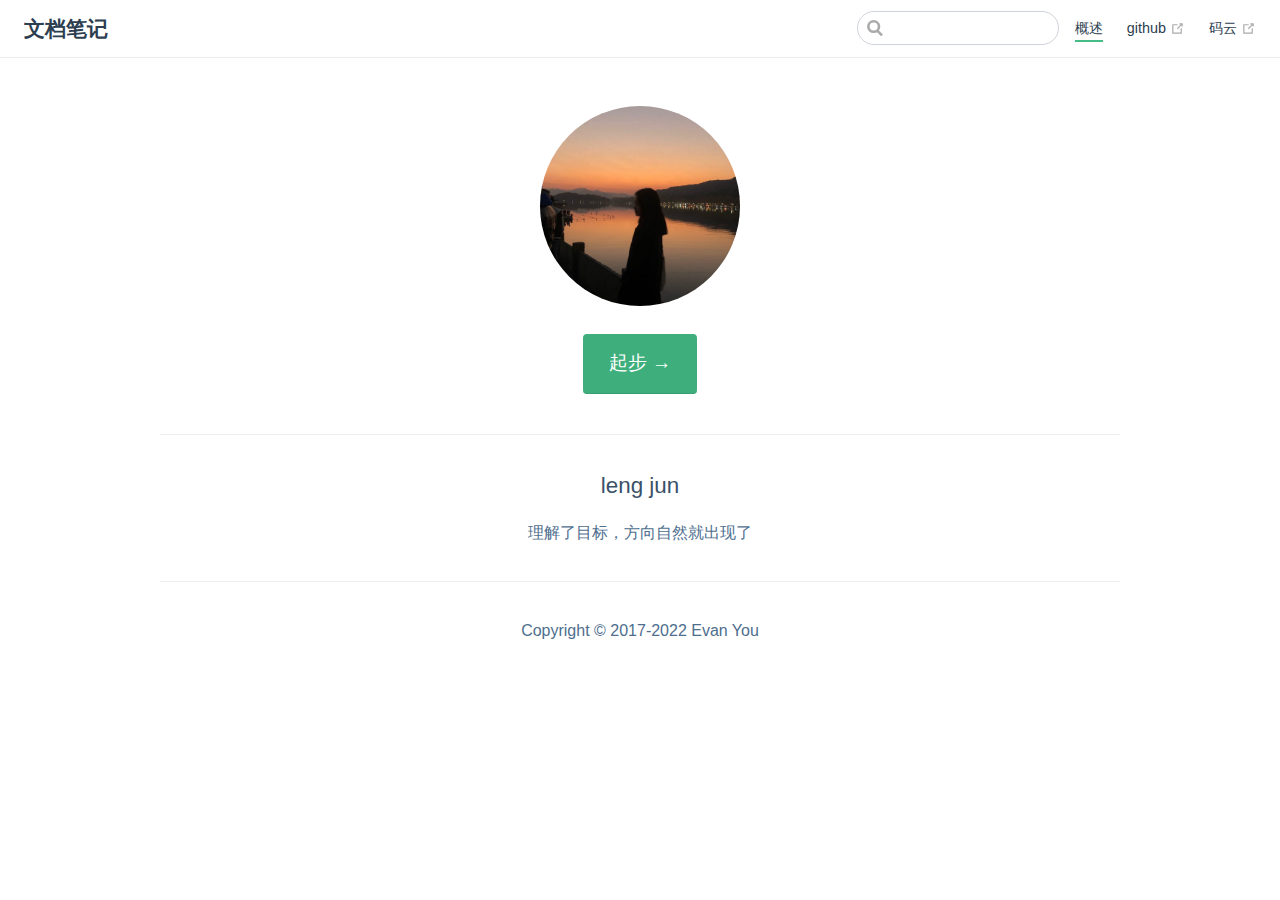
<file: index.html>
<!DOCTYPE html>
<html lang="en-US">
  <head>
    <meta charset="utf-8">
    <meta name="viewport" content="width=device-width,initial-scale=1">
    <title>文档笔记</title>
    <meta name="generator" content="VuePress 1.9.7">
    <link rel="icon" href="/assets/title.png">
    <meta name="description" content="mydocs">
    
    <link rel="preload" href="/assets/css/0.styles.3a94e5f2.css" as="style"><link rel="preload" href="/assets/js/app.62de097f.js" as="script"><link rel="preload" href="/assets/js/2.d065b47e.js" as="script"><link rel="preload" href="/assets/js/7.4f74893f.js" as="script"><link rel="prefetch" href="/assets/js/10.dcca0bc9.js"><link rel="prefetch" href="/assets/js/11.e0e05da8.js"><link rel="prefetch" href="/assets/js/12.17f6d37e.js"><link rel="prefetch" href="/assets/js/13.b75c6b85.js"><link rel="prefetch" href="/assets/js/14.656539ae.js"><link rel="prefetch" href="/assets/js/3.b05f07ce.js"><link rel="prefetch" href="/assets/js/4.ed8f2e2d.js"><link rel="prefetch" href="/assets/js/5.32dde0b2.js"><link rel="prefetch" href="/assets/js/6.c7b54f12.js"><link rel="prefetch" href="/assets/js/8.d97a9ced.js"><link rel="prefetch" href="/assets/js/9.72cd75fb.js">
    <link rel="stylesheet" href="/assets/css/0.styles.3a94e5f2.css">
  </head>
  <body>
    <div id="app" data-server-rendered="true"><div class="theme-container no-sidebar"><header class="navbar"><div class="sidebar-button"><svg xmlns="http://www.w3.org/2000/svg" aria-hidden="true" role="img" viewBox="0 0 448 512" class="icon"><path fill="currentColor" d="M436 124H12c-6.627 0-12-5.373-12-12V80c0-6.627 5.373-12 12-12h424c6.627 0 12 5.373 12 12v32c0 6.627-5.373 12-12 12zm0 160H12c-6.627 0-12-5.373-12-12v-32c0-6.627 5.373-12 12-12h424c6.627 0 12 5.373 12 12v32c0 6.627-5.373 12-12 12zm0 160H12c-6.627 0-12-5.373-12-12v-32c0-6.627 5.373-12 12-12h424c6.627 0 12 5.373 12 12v32c0 6.627-5.373 12-12 12z"></path></svg></div> <a href="/" aria-current="page" class="home-link router-link-exact-active router-link-active"><!----> <span class="site-name">文档笔记</span></a> <div class="links"><div class="search-box"><input aria-label="Search" autocomplete="off" spellcheck="false" value=""> <!----></div> <nav class="nav-links can-hide"><div class="nav-item"><a href="/" aria-current="page" class="nav-link router-link-exact-active router-link-active">
  概述
</a></div><div class="nav-item"><a href="https://www.baidu.com/" target="_blank" rel="noopener noreferrer" class="nav-link external">
  github
  <span><svg xmlns="http://www.w3.org/2000/svg" aria-hidden="true" focusable="false" x="0px" y="0px" viewBox="0 0 100 100" width="15" height="15" class="icon outbound"><path fill="currentColor" d="M18.8,85.1h56l0,0c2.2,0,4-1.8,4-4v-32h-8v28h-48v-48h28v-8h-32l0,0c-2.2,0-4,1.8-4,4v56C14.8,83.3,16.6,85.1,18.8,85.1z"></path> <polygon fill="currentColor" points="45.7,48.7 51.3,54.3 77.2,28.5 77.2,37.2 85.2,37.2 85.2,14.9 62.8,14.9 62.8,22.9 71.5,22.9"></polygon></svg> <span class="sr-only">(opens new window)</span></span></a></div><div class="nav-item"><a href="https://www.baidu.com/" target="_blank" rel="noopener noreferrer" class="nav-link external">
  码云
  <span><svg xmlns="http://www.w3.org/2000/svg" aria-hidden="true" focusable="false" x="0px" y="0px" viewBox="0 0 100 100" width="15" height="15" class="icon outbound"><path fill="currentColor" d="M18.8,85.1h56l0,0c2.2,0,4-1.8,4-4v-32h-8v28h-48v-48h28v-8h-32l0,0c-2.2,0-4,1.8-4,4v56C14.8,83.3,16.6,85.1,18.8,85.1z"></path> <polygon fill="currentColor" points="45.7,48.7 51.3,54.3 77.2,28.5 77.2,37.2 85.2,37.2 85.2,14.9 62.8,14.9 62.8,22.9 71.5,22.9"></polygon></svg> <span class="sr-only">(opens new window)</span></span></a></div> <!----></nav></div></header> <div class="sidebar-mask"></div> <aside class="sidebar"><nav class="nav-links"><div class="nav-item"><a href="/" aria-current="page" class="nav-link router-link-exact-active router-link-active">
  概述
</a></div><div class="nav-item"><a href="https://www.baidu.com/" target="_blank" rel="noopener noreferrer" class="nav-link external">
  github
  <span><svg xmlns="http://www.w3.org/2000/svg" aria-hidden="true" focusable="false" x="0px" y="0px" viewBox="0 0 100 100" width="15" height="15" class="icon outbound"><path fill="currentColor" d="M18.8,85.1h56l0,0c2.2,0,4-1.8,4-4v-32h-8v28h-48v-48h28v-8h-32l0,0c-2.2,0-4,1.8-4,4v56C14.8,83.3,16.6,85.1,18.8,85.1z"></path> <polygon fill="currentColor" points="45.7,48.7 51.3,54.3 77.2,28.5 77.2,37.2 85.2,37.2 85.2,14.9 62.8,14.9 62.8,22.9 71.5,22.9"></polygon></svg> <span class="sr-only">(opens new window)</span></span></a></div><div class="nav-item"><a href="https://www.baidu.com/" target="_blank" rel="noopener noreferrer" class="nav-link external">
  码云
  <span><svg xmlns="http://www.w3.org/2000/svg" aria-hidden="true" focusable="false" x="0px" y="0px" viewBox="0 0 100 100" width="15" height="15" class="icon outbound"><path fill="currentColor" d="M18.8,85.1h56l0,0c2.2,0,4-1.8,4-4v-32h-8v28h-48v-48h28v-8h-32l0,0c-2.2,0-4,1.8-4,4v56C14.8,83.3,16.6,85.1,18.8,85.1z"></path> <polygon fill="currentColor" points="45.7,48.7 51.3,54.3 77.2,28.5 77.2,37.2 85.2,37.2 85.2,14.9 62.8,14.9 62.8,22.9 71.5,22.9"></polygon></svg> <span class="sr-only">(opens new window)</span></span></a></div> <!----></nav>  <!----> </aside> <main aria-labelledby="main-title" class="home"><header class="hero"><img src="/assets/title.png" alt="hero"> <h1 id="main-title">
      文档笔记
    </h1> <p class="description">
      mydocs
    </p> <p class="action"><a href="/guide/" class="nav-link action-button">
  起步 →
</a></p></header> <div class="features"><div class="feature"><h2>leng jun</h2> <p>理解了目标，方向自然就出现了</p></div></div> <div class="theme-default-content custom content__default"></div> <div class="footer">
    Copyright © 2017-2022 Evan You
  </div></main></div><div class="global-ui"></div></div>
    <script src="/assets/js/app.62de097f.js" defer></script><script src="/assets/js/2.d065b47e.js" defer></script><script src="/assets/js/7.4f74893f.js" defer></script>
  </body>
</html>
</file>
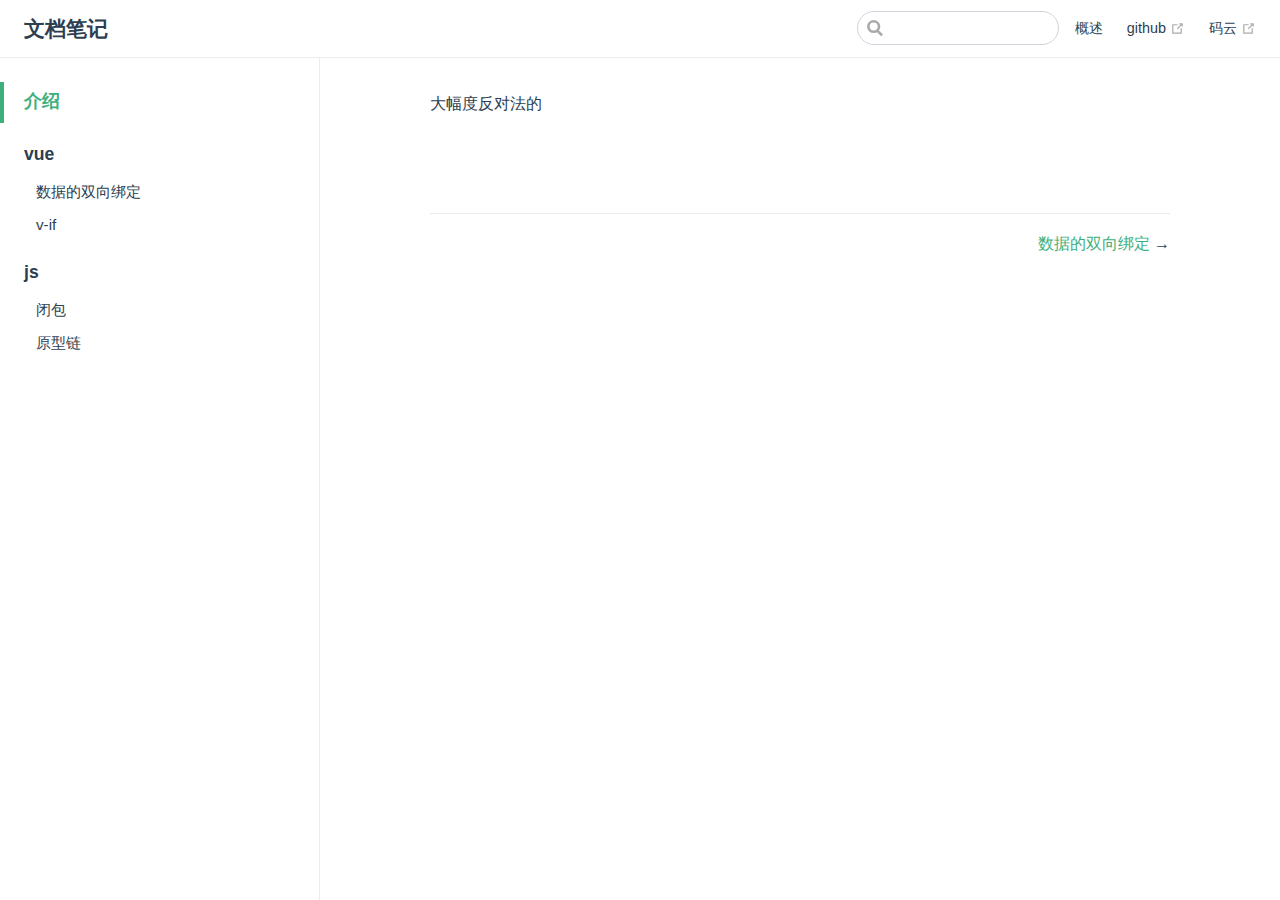
<file: guide/index.html>
<!DOCTYPE html>
<html lang="en-US">
  <head>
    <meta charset="utf-8">
    <meta name="viewport" content="width=device-width,initial-scale=1">
    <title>文档笔记</title>
    <meta name="generator" content="VuePress 1.9.7">
    <link rel="icon" href="/assets/title.png">
    <meta name="description" content="mydocs">
    
    <link rel="preload" href="/assets/css/0.styles.3a94e5f2.css" as="style"><link rel="preload" href="/assets/js/app.62de097f.js" as="script"><link rel="preload" href="/assets/js/2.d065b47e.js" as="script"><link rel="preload" href="/assets/js/8.d97a9ced.js" as="script"><link rel="prefetch" href="/assets/js/10.dcca0bc9.js"><link rel="prefetch" href="/assets/js/11.e0e05da8.js"><link rel="prefetch" href="/assets/js/12.17f6d37e.js"><link rel="prefetch" href="/assets/js/13.b75c6b85.js"><link rel="prefetch" href="/assets/js/14.656539ae.js"><link rel="prefetch" href="/assets/js/3.b05f07ce.js"><link rel="prefetch" href="/assets/js/4.ed8f2e2d.js"><link rel="prefetch" href="/assets/js/5.32dde0b2.js"><link rel="prefetch" href="/assets/js/6.c7b54f12.js"><link rel="prefetch" href="/assets/js/7.4f74893f.js"><link rel="prefetch" href="/assets/js/9.72cd75fb.js">
    <link rel="stylesheet" href="/assets/css/0.styles.3a94e5f2.css">
  </head>
  <body>
    <div id="app" data-server-rendered="true"><div class="theme-container"><header class="navbar"><div class="sidebar-button"><svg xmlns="http://www.w3.org/2000/svg" aria-hidden="true" role="img" viewBox="0 0 448 512" class="icon"><path fill="currentColor" d="M436 124H12c-6.627 0-12-5.373-12-12V80c0-6.627 5.373-12 12-12h424c6.627 0 12 5.373 12 12v32c0 6.627-5.373 12-12 12zm0 160H12c-6.627 0-12-5.373-12-12v-32c0-6.627 5.373-12 12-12h424c6.627 0 12 5.373 12 12v32c0 6.627-5.373 12-12 12zm0 160H12c-6.627 0-12-5.373-12-12v-32c0-6.627 5.373-12 12-12h424c6.627 0 12 5.373 12 12v32c0 6.627-5.373 12-12 12z"></path></svg></div> <a href="/" class="home-link router-link-active"><!----> <span class="site-name">文档笔记</span></a> <div class="links"><div class="search-box"><input aria-label="Search" autocomplete="off" spellcheck="false" value=""> <!----></div> <nav class="nav-links can-hide"><div class="nav-item"><a href="/" class="nav-link">
  概述
</a></div><div class="nav-item"><a href="https://www.baidu.com/" target="_blank" rel="noopener noreferrer" class="nav-link external">
  github
  <span><svg xmlns="http://www.w3.org/2000/svg" aria-hidden="true" focusable="false" x="0px" y="0px" viewBox="0 0 100 100" width="15" height="15" class="icon outbound"><path fill="currentColor" d="M18.8,85.1h56l0,0c2.2,0,4-1.8,4-4v-32h-8v28h-48v-48h28v-8h-32l0,0c-2.2,0-4,1.8-4,4v56C14.8,83.3,16.6,85.1,18.8,85.1z"></path> <polygon fill="currentColor" points="45.7,48.7 51.3,54.3 77.2,28.5 77.2,37.2 85.2,37.2 85.2,14.9 62.8,14.9 62.8,22.9 71.5,22.9"></polygon></svg> <span class="sr-only">(opens new window)</span></span></a></div><div class="nav-item"><a href="https://www.baidu.com/" target="_blank" rel="noopener noreferrer" class="nav-link external">
  码云
  <span><svg xmlns="http://www.w3.org/2000/svg" aria-hidden="true" focusable="false" x="0px" y="0px" viewBox="0 0 100 100" width="15" height="15" class="icon outbound"><path fill="currentColor" d="M18.8,85.1h56l0,0c2.2,0,4-1.8,4-4v-32h-8v28h-48v-48h28v-8h-32l0,0c-2.2,0-4,1.8-4,4v56C14.8,83.3,16.6,85.1,18.8,85.1z"></path> <polygon fill="currentColor" points="45.7,48.7 51.3,54.3 77.2,28.5 77.2,37.2 85.2,37.2 85.2,14.9 62.8,14.9 62.8,22.9 71.5,22.9"></polygon></svg> <span class="sr-only">(opens new window)</span></span></a></div> <!----></nav></div></header> <div class="sidebar-mask"></div> <aside class="sidebar"><nav class="nav-links"><div class="nav-item"><a href="/" class="nav-link">
  概述
</a></div><div class="nav-item"><a href="https://www.baidu.com/" target="_blank" rel="noopener noreferrer" class="nav-link external">
  github
  <span><svg xmlns="http://www.w3.org/2000/svg" aria-hidden="true" focusable="false" x="0px" y="0px" viewBox="0 0 100 100" width="15" height="15" class="icon outbound"><path fill="currentColor" d="M18.8,85.1h56l0,0c2.2,0,4-1.8,4-4v-32h-8v28h-48v-48h28v-8h-32l0,0c-2.2,0-4,1.8-4,4v56C14.8,83.3,16.6,85.1,18.8,85.1z"></path> <polygon fill="currentColor" points="45.7,48.7 51.3,54.3 77.2,28.5 77.2,37.2 85.2,37.2 85.2,14.9 62.8,14.9 62.8,22.9 71.5,22.9"></polygon></svg> <span class="sr-only">(opens new window)</span></span></a></div><div class="nav-item"><a href="https://www.baidu.com/" target="_blank" rel="noopener noreferrer" class="nav-link external">
  码云
  <span><svg xmlns="http://www.w3.org/2000/svg" aria-hidden="true" focusable="false" x="0px" y="0px" viewBox="0 0 100 100" width="15" height="15" class="icon outbound"><path fill="currentColor" d="M18.8,85.1h56l0,0c2.2,0,4-1.8,4-4v-32h-8v28h-48v-48h28v-8h-32l0,0c-2.2,0-4,1.8-4,4v56C14.8,83.3,16.6,85.1,18.8,85.1z"></path> <polygon fill="currentColor" points="45.7,48.7 51.3,54.3 77.2,28.5 77.2,37.2 85.2,37.2 85.2,14.9 62.8,14.9 62.8,22.9 71.5,22.9"></polygon></svg> <span class="sr-only">(opens new window)</span></span></a></div> <!----></nav>  <ul class="sidebar-links"><li><a href="/guide/" aria-current="page" class="active sidebar-link">介绍</a></li><li><section class="sidebar-group depth-0"><p class="sidebar-heading"><span>vue</span> <!----></p> <ul class="sidebar-links sidebar-group-items"><li><a href="/guide/vue/test01.html" class="sidebar-link">数据的双向绑定</a></li><li><a href="/guide/vue/test02.html" class="sidebar-link">v-if</a></li></ul></section></li><li><section class="sidebar-group depth-0"><p class="sidebar-heading"><span>js</span> <!----></p> <ul class="sidebar-links sidebar-group-items"><li><a href="/guide/js/test01.html" class="sidebar-link">闭包</a></li><li><a href="/guide/js/test02.html" class="sidebar-link">原型链</a></li></ul></section></li></ul> </aside> <main class="page"> <div class="theme-default-content content__default"><p>大幅度反对法的</p></div> <footer class="page-edit"><!----> <!----></footer> <div class="page-nav"><p class="inner"><!----> <span class="next"><a href="/guide/vue/test01.html">
        数据的双向绑定
      </a>
      →
    </span></p></div> </main></div><div class="global-ui"></div></div>
    <script src="/assets/js/app.62de097f.js" defer></script><script src="/assets/js/2.d065b47e.js" defer></script><script src="/assets/js/8.d97a9ced.js" defer></script>
  </body>
</html>
</file>
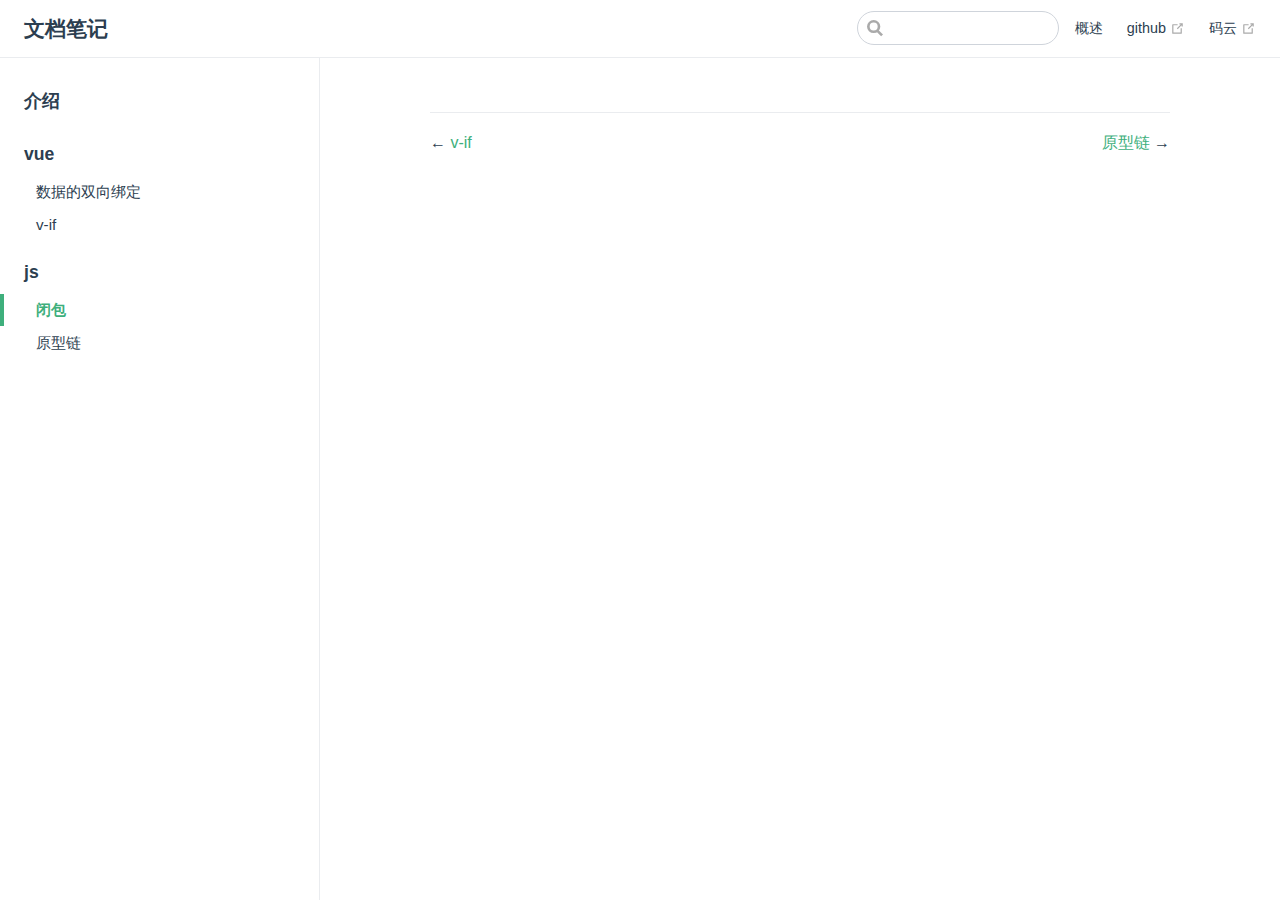
<file: guide/js/test01.html>
<!DOCTYPE html>
<html lang="en-US">
  <head>
    <meta charset="utf-8">
    <meta name="viewport" content="width=device-width,initial-scale=1">
    <title>1 | 文档笔记</title>
    <meta name="generator" content="VuePress 1.9.7">
    <link rel="icon" href="/assets/title.png">
    <meta name="description" content="mydocs">
    
    <link rel="preload" href="/assets/css/0.styles.3a94e5f2.css" as="style"><link rel="preload" href="/assets/js/app.62de097f.js" as="script"><link rel="preload" href="/assets/js/2.d065b47e.js" as="script"><link rel="preload" href="/assets/js/9.72cd75fb.js" as="script"><link rel="prefetch" href="/assets/js/10.dcca0bc9.js"><link rel="prefetch" href="/assets/js/11.e0e05da8.js"><link rel="prefetch" href="/assets/js/12.17f6d37e.js"><link rel="prefetch" href="/assets/js/13.b75c6b85.js"><link rel="prefetch" href="/assets/js/14.656539ae.js"><link rel="prefetch" href="/assets/js/3.b05f07ce.js"><link rel="prefetch" href="/assets/js/4.ed8f2e2d.js"><link rel="prefetch" href="/assets/js/5.32dde0b2.js"><link rel="prefetch" href="/assets/js/6.c7b54f12.js"><link rel="prefetch" href="/assets/js/7.4f74893f.js"><link rel="prefetch" href="/assets/js/8.d97a9ced.js">
    <link rel="stylesheet" href="/assets/css/0.styles.3a94e5f2.css">
  </head>
  <body>
    <div id="app" data-server-rendered="true"><div class="theme-container"><header class="navbar"><div class="sidebar-button"><svg xmlns="http://www.w3.org/2000/svg" aria-hidden="true" role="img" viewBox="0 0 448 512" class="icon"><path fill="currentColor" d="M436 124H12c-6.627 0-12-5.373-12-12V80c0-6.627 5.373-12 12-12h424c6.627 0 12 5.373 12 12v32c0 6.627-5.373 12-12 12zm0 160H12c-6.627 0-12-5.373-12-12v-32c0-6.627 5.373-12 12-12h424c6.627 0 12 5.373 12 12v32c0 6.627-5.373 12-12 12zm0 160H12c-6.627 0-12-5.373-12-12v-32c0-6.627 5.373-12 12-12h424c6.627 0 12 5.373 12 12v32c0 6.627-5.373 12-12 12z"></path></svg></div> <a href="/" class="home-link router-link-active"><!----> <span class="site-name">文档笔记</span></a> <div class="links"><div class="search-box"><input aria-label="Search" autocomplete="off" spellcheck="false" value=""> <!----></div> <nav class="nav-links can-hide"><div class="nav-item"><a href="/" class="nav-link">
  概述
</a></div><div class="nav-item"><a href="https://www.baidu.com/" target="_blank" rel="noopener noreferrer" class="nav-link external">
  github
  <span><svg xmlns="http://www.w3.org/2000/svg" aria-hidden="true" focusable="false" x="0px" y="0px" viewBox="0 0 100 100" width="15" height="15" class="icon outbound"><path fill="currentColor" d="M18.8,85.1h56l0,0c2.2,0,4-1.8,4-4v-32h-8v28h-48v-48h28v-8h-32l0,0c-2.2,0-4,1.8-4,4v56C14.8,83.3,16.6,85.1,18.8,85.1z"></path> <polygon fill="currentColor" points="45.7,48.7 51.3,54.3 77.2,28.5 77.2,37.2 85.2,37.2 85.2,14.9 62.8,14.9 62.8,22.9 71.5,22.9"></polygon></svg> <span class="sr-only">(opens new window)</span></span></a></div><div class="nav-item"><a href="https://www.baidu.com/" target="_blank" rel="noopener noreferrer" class="nav-link external">
  码云
  <span><svg xmlns="http://www.w3.org/2000/svg" aria-hidden="true" focusable="false" x="0px" y="0px" viewBox="0 0 100 100" width="15" height="15" class="icon outbound"><path fill="currentColor" d="M18.8,85.1h56l0,0c2.2,0,4-1.8,4-4v-32h-8v28h-48v-48h28v-8h-32l0,0c-2.2,0-4,1.8-4,4v56C14.8,83.3,16.6,85.1,18.8,85.1z"></path> <polygon fill="currentColor" points="45.7,48.7 51.3,54.3 77.2,28.5 77.2,37.2 85.2,37.2 85.2,14.9 62.8,14.9 62.8,22.9 71.5,22.9"></polygon></svg> <span class="sr-only">(opens new window)</span></span></a></div> <!----></nav></div></header> <div class="sidebar-mask"></div> <aside class="sidebar"><nav class="nav-links"><div class="nav-item"><a href="/" class="nav-link">
  概述
</a></div><div class="nav-item"><a href="https://www.baidu.com/" target="_blank" rel="noopener noreferrer" class="nav-link external">
  github
  <span><svg xmlns="http://www.w3.org/2000/svg" aria-hidden="true" focusable="false" x="0px" y="0px" viewBox="0 0 100 100" width="15" height="15" class="icon outbound"><path fill="currentColor" d="M18.8,85.1h56l0,0c2.2,0,4-1.8,4-4v-32h-8v28h-48v-48h28v-8h-32l0,0c-2.2,0-4,1.8-4,4v56C14.8,83.3,16.6,85.1,18.8,85.1z"></path> <polygon fill="currentColor" points="45.7,48.7 51.3,54.3 77.2,28.5 77.2,37.2 85.2,37.2 85.2,14.9 62.8,14.9 62.8,22.9 71.5,22.9"></polygon></svg> <span class="sr-only">(opens new window)</span></span></a></div><div class="nav-item"><a href="https://www.baidu.com/" target="_blank" rel="noopener noreferrer" class="nav-link external">
  码云
  <span><svg xmlns="http://www.w3.org/2000/svg" aria-hidden="true" focusable="false" x="0px" y="0px" viewBox="0 0 100 100" width="15" height="15" class="icon outbound"><path fill="currentColor" d="M18.8,85.1h56l0,0c2.2,0,4-1.8,4-4v-32h-8v28h-48v-48h28v-8h-32l0,0c-2.2,0-4,1.8-4,4v56C14.8,83.3,16.6,85.1,18.8,85.1z"></path> <polygon fill="currentColor" points="45.7,48.7 51.3,54.3 77.2,28.5 77.2,37.2 85.2,37.2 85.2,14.9 62.8,14.9 62.8,22.9 71.5,22.9"></polygon></svg> <span class="sr-only">(opens new window)</span></span></a></div> <!----></nav>  <ul class="sidebar-links"><li><a href="/guide/" aria-current="page" class="sidebar-link">介绍</a></li><li><section class="sidebar-group depth-0"><p class="sidebar-heading"><span>vue</span> <!----></p> <ul class="sidebar-links sidebar-group-items"><li><a href="/guide/vue/test01.html" class="sidebar-link">数据的双向绑定</a></li><li><a href="/guide/vue/test02.html" class="sidebar-link">v-if</a></li></ul></section></li><li><section class="sidebar-group depth-0"><p class="sidebar-heading open"><span>js</span> <!----></p> <ul class="sidebar-links sidebar-group-items"><li><a href="/guide/js/test01.html" aria-current="page" class="active sidebar-link">闭包</a></li><li><a href="/guide/js/test02.html" class="sidebar-link">原型链</a></li></ul></section></li></ul> </aside> <main class="page"> <div class="theme-default-content content__default"></div> <footer class="page-edit"><!----> <!----></footer> <div class="page-nav"><p class="inner"><span class="prev">
      ←
      <a href="/guide/vue/test02.html" class="prev">
        v-if
      </a></span> <span class="next"><a href="/guide/js/test02.html">
        原型链
      </a>
      →
    </span></p></div> </main></div><div class="global-ui"></div></div>
    <script src="/assets/js/app.62de097f.js" defer></script><script src="/assets/js/2.d065b47e.js" defer></script><script src="/assets/js/9.72cd75fb.js" defer></script>
  </body>
</html>
</file>
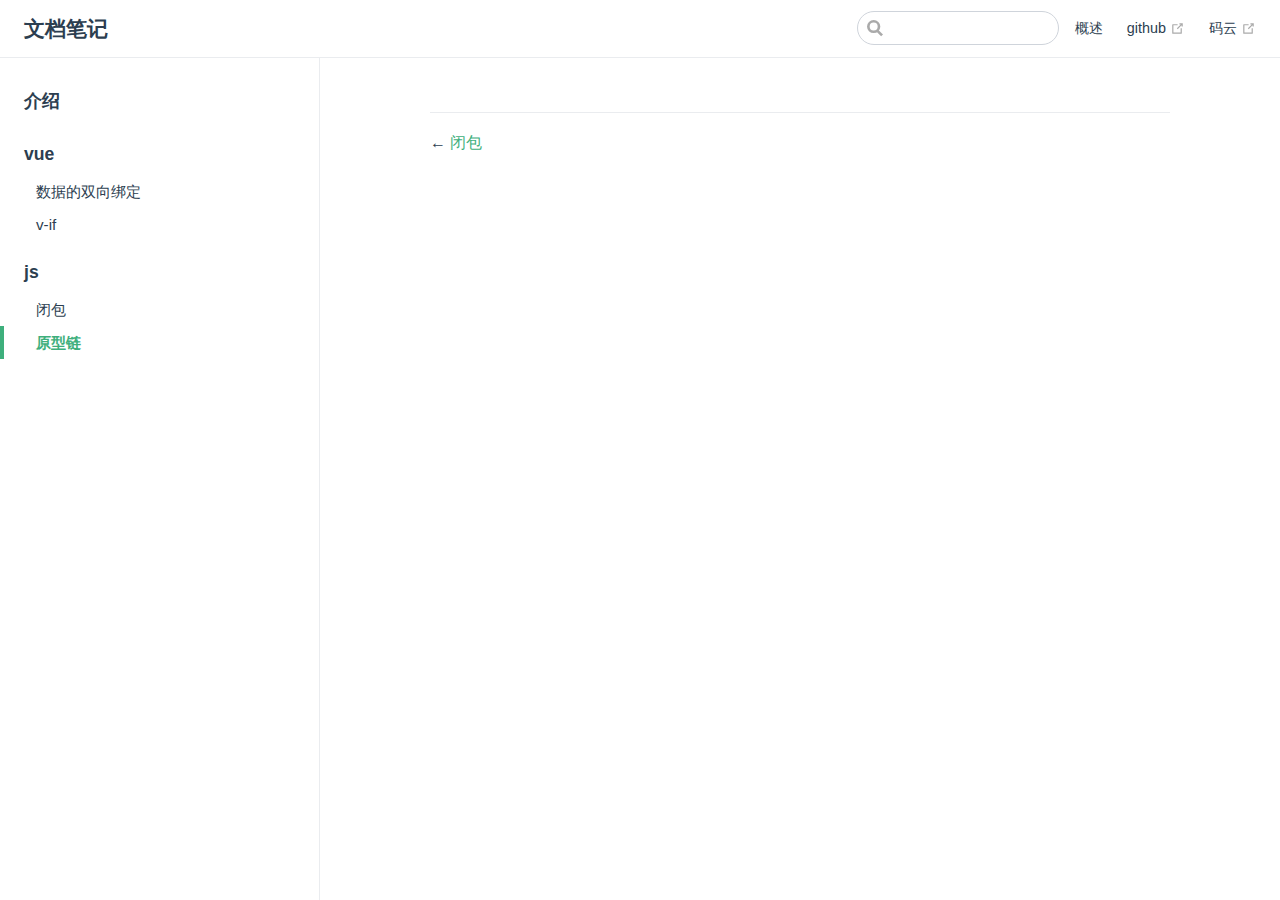
<file: guide/js/test02.html>
<!DOCTYPE html>
<html lang="en-US">
  <head>
    <meta charset="utf-8">
    <meta name="viewport" content="width=device-width,initial-scale=1">
    <title>2 | 文档笔记</title>
    <meta name="generator" content="VuePress 1.9.7">
    <link rel="icon" href="/assets/title.png">
    <meta name="description" content="mydocs">
    
    <link rel="preload" href="/assets/css/0.styles.3a94e5f2.css" as="style"><link rel="preload" href="/assets/js/app.62de097f.js" as="script"><link rel="preload" href="/assets/js/2.d065b47e.js" as="script"><link rel="preload" href="/assets/js/10.dcca0bc9.js" as="script"><link rel="prefetch" href="/assets/js/11.e0e05da8.js"><link rel="prefetch" href="/assets/js/12.17f6d37e.js"><link rel="prefetch" href="/assets/js/13.b75c6b85.js"><link rel="prefetch" href="/assets/js/14.656539ae.js"><link rel="prefetch" href="/assets/js/3.b05f07ce.js"><link rel="prefetch" href="/assets/js/4.ed8f2e2d.js"><link rel="prefetch" href="/assets/js/5.32dde0b2.js"><link rel="prefetch" href="/assets/js/6.c7b54f12.js"><link rel="prefetch" href="/assets/js/7.4f74893f.js"><link rel="prefetch" href="/assets/js/8.d97a9ced.js"><link rel="prefetch" href="/assets/js/9.72cd75fb.js">
    <link rel="stylesheet" href="/assets/css/0.styles.3a94e5f2.css">
  </head>
  <body>
    <div id="app" data-server-rendered="true"><div class="theme-container"><header class="navbar"><div class="sidebar-button"><svg xmlns="http://www.w3.org/2000/svg" aria-hidden="true" role="img" viewBox="0 0 448 512" class="icon"><path fill="currentColor" d="M436 124H12c-6.627 0-12-5.373-12-12V80c0-6.627 5.373-12 12-12h424c6.627 0 12 5.373 12 12v32c0 6.627-5.373 12-12 12zm0 160H12c-6.627 0-12-5.373-12-12v-32c0-6.627 5.373-12 12-12h424c6.627 0 12 5.373 12 12v32c0 6.627-5.373 12-12 12zm0 160H12c-6.627 0-12-5.373-12-12v-32c0-6.627 5.373-12 12-12h424c6.627 0 12 5.373 12 12v32c0 6.627-5.373 12-12 12z"></path></svg></div> <a href="/" class="home-link router-link-active"><!----> <span class="site-name">文档笔记</span></a> <div class="links"><div class="search-box"><input aria-label="Search" autocomplete="off" spellcheck="false" value=""> <!----></div> <nav class="nav-links can-hide"><div class="nav-item"><a href="/" class="nav-link">
  概述
</a></div><div class="nav-item"><a href="https://www.baidu.com/" target="_blank" rel="noopener noreferrer" class="nav-link external">
  github
  <span><svg xmlns="http://www.w3.org/2000/svg" aria-hidden="true" focusable="false" x="0px" y="0px" viewBox="0 0 100 100" width="15" height="15" class="icon outbound"><path fill="currentColor" d="M18.8,85.1h56l0,0c2.2,0,4-1.8,4-4v-32h-8v28h-48v-48h28v-8h-32l0,0c-2.2,0-4,1.8-4,4v56C14.8,83.3,16.6,85.1,18.8,85.1z"></path> <polygon fill="currentColor" points="45.7,48.7 51.3,54.3 77.2,28.5 77.2,37.2 85.2,37.2 85.2,14.9 62.8,14.9 62.8,22.9 71.5,22.9"></polygon></svg> <span class="sr-only">(opens new window)</span></span></a></div><div class="nav-item"><a href="https://www.baidu.com/" target="_blank" rel="noopener noreferrer" class="nav-link external">
  码云
  <span><svg xmlns="http://www.w3.org/2000/svg" aria-hidden="true" focusable="false" x="0px" y="0px" viewBox="0 0 100 100" width="15" height="15" class="icon outbound"><path fill="currentColor" d="M18.8,85.1h56l0,0c2.2,0,4-1.8,4-4v-32h-8v28h-48v-48h28v-8h-32l0,0c-2.2,0-4,1.8-4,4v56C14.8,83.3,16.6,85.1,18.8,85.1z"></path> <polygon fill="currentColor" points="45.7,48.7 51.3,54.3 77.2,28.5 77.2,37.2 85.2,37.2 85.2,14.9 62.8,14.9 62.8,22.9 71.5,22.9"></polygon></svg> <span class="sr-only">(opens new window)</span></span></a></div> <!----></nav></div></header> <div class="sidebar-mask"></div> <aside class="sidebar"><nav class="nav-links"><div class="nav-item"><a href="/" class="nav-link">
  概述
</a></div><div class="nav-item"><a href="https://www.baidu.com/" target="_blank" rel="noopener noreferrer" class="nav-link external">
  github
  <span><svg xmlns="http://www.w3.org/2000/svg" aria-hidden="true" focusable="false" x="0px" y="0px" viewBox="0 0 100 100" width="15" height="15" class="icon outbound"><path fill="currentColor" d="M18.8,85.1h56l0,0c2.2,0,4-1.8,4-4v-32h-8v28h-48v-48h28v-8h-32l0,0c-2.2,0-4,1.8-4,4v56C14.8,83.3,16.6,85.1,18.8,85.1z"></path> <polygon fill="currentColor" points="45.7,48.7 51.3,54.3 77.2,28.5 77.2,37.2 85.2,37.2 85.2,14.9 62.8,14.9 62.8,22.9 71.5,22.9"></polygon></svg> <span class="sr-only">(opens new window)</span></span></a></div><div class="nav-item"><a href="https://www.baidu.com/" target="_blank" rel="noopener noreferrer" class="nav-link external">
  码云
  <span><svg xmlns="http://www.w3.org/2000/svg" aria-hidden="true" focusable="false" x="0px" y="0px" viewBox="0 0 100 100" width="15" height="15" class="icon outbound"><path fill="currentColor" d="M18.8,85.1h56l0,0c2.2,0,4-1.8,4-4v-32h-8v28h-48v-48h28v-8h-32l0,0c-2.2,0-4,1.8-4,4v56C14.8,83.3,16.6,85.1,18.8,85.1z"></path> <polygon fill="currentColor" points="45.7,48.7 51.3,54.3 77.2,28.5 77.2,37.2 85.2,37.2 85.2,14.9 62.8,14.9 62.8,22.9 71.5,22.9"></polygon></svg> <span class="sr-only">(opens new window)</span></span></a></div> <!----></nav>  <ul class="sidebar-links"><li><a href="/guide/" aria-current="page" class="sidebar-link">介绍</a></li><li><section class="sidebar-group depth-0"><p class="sidebar-heading"><span>vue</span> <!----></p> <ul class="sidebar-links sidebar-group-items"><li><a href="/guide/vue/test01.html" class="sidebar-link">数据的双向绑定</a></li><li><a href="/guide/vue/test02.html" class="sidebar-link">v-if</a></li></ul></section></li><li><section class="sidebar-group depth-0"><p class="sidebar-heading open"><span>js</span> <!----></p> <ul class="sidebar-links sidebar-group-items"><li><a href="/guide/js/test01.html" class="sidebar-link">闭包</a></li><li><a href="/guide/js/test02.html" aria-current="page" class="active sidebar-link">原型链</a></li></ul></section></li></ul> </aside> <main class="page"> <div class="theme-default-content content__default"></div> <footer class="page-edit"><!----> <!----></footer> <div class="page-nav"><p class="inner"><span class="prev">
      ←
      <a href="/guide/js/test01.html" class="prev">
        闭包
      </a></span> <!----></p></div> </main></div><div class="global-ui"></div></div>
    <script src="/assets/js/app.62de097f.js" defer></script><script src="/assets/js/2.d065b47e.js" defer></script><script src="/assets/js/10.dcca0bc9.js" defer></script>
  </body>
</html>
</file>
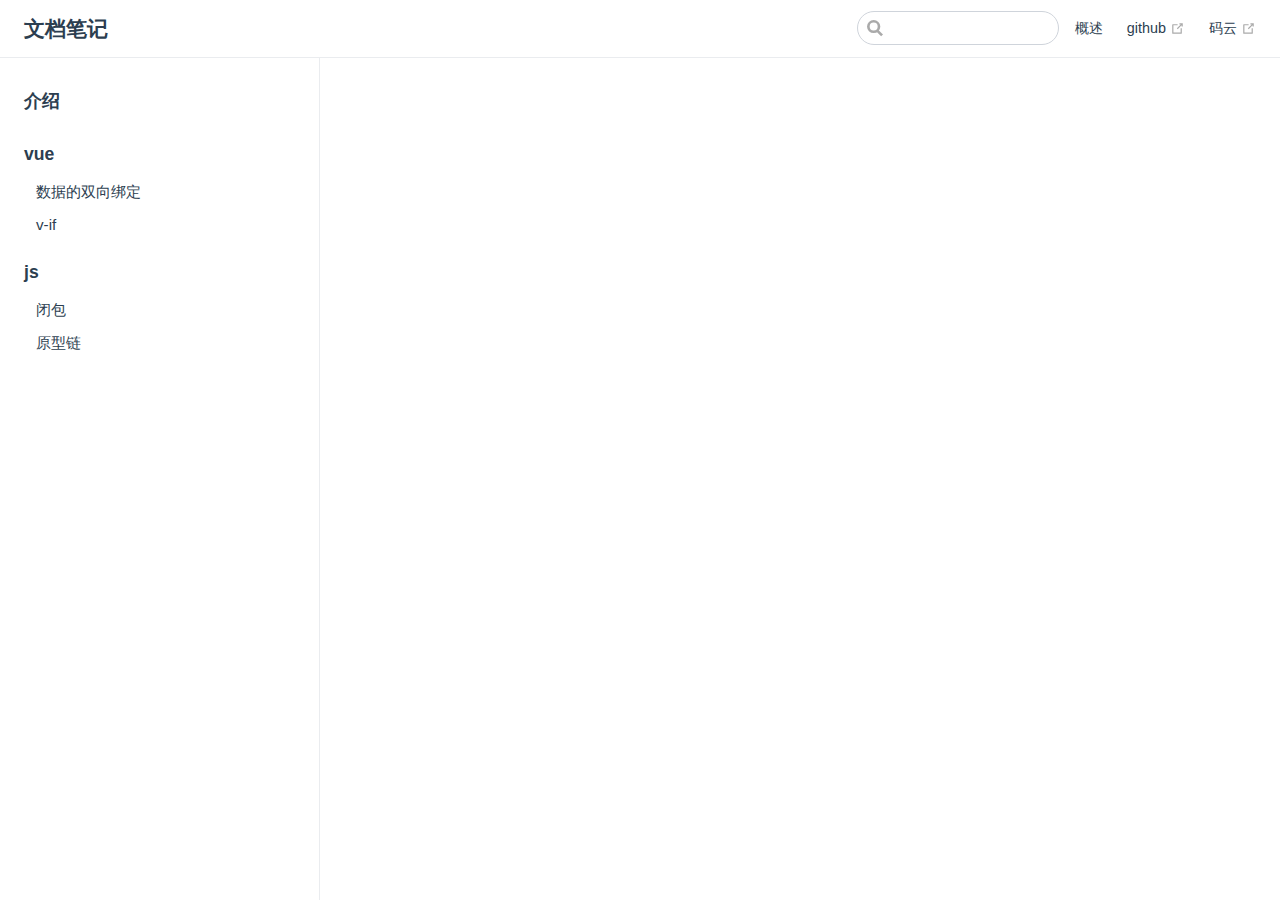
<file: guide/js/test03.html>
<!DOCTYPE html>
<html lang="en-US">
  <head>
    <meta charset="utf-8">
    <meta name="viewport" content="width=device-width,initial-scale=1">
    <title>3 | 文档笔记</title>
    <meta name="generator" content="VuePress 1.9.7">
    <link rel="icon" href="/assets/title.png">
    <meta name="description" content="mydocs">
    
    <link rel="preload" href="/assets/css/0.styles.3a94e5f2.css" as="style"><link rel="preload" href="/assets/js/app.62de097f.js" as="script"><link rel="preload" href="/assets/js/2.d065b47e.js" as="script"><link rel="preload" href="/assets/js/11.e0e05da8.js" as="script"><link rel="prefetch" href="/assets/js/10.dcca0bc9.js"><link rel="prefetch" href="/assets/js/12.17f6d37e.js"><link rel="prefetch" href="/assets/js/13.b75c6b85.js"><link rel="prefetch" href="/assets/js/14.656539ae.js"><link rel="prefetch" href="/assets/js/3.b05f07ce.js"><link rel="prefetch" href="/assets/js/4.ed8f2e2d.js"><link rel="prefetch" href="/assets/js/5.32dde0b2.js"><link rel="prefetch" href="/assets/js/6.c7b54f12.js"><link rel="prefetch" href="/assets/js/7.4f74893f.js"><link rel="prefetch" href="/assets/js/8.d97a9ced.js"><link rel="prefetch" href="/assets/js/9.72cd75fb.js">
    <link rel="stylesheet" href="/assets/css/0.styles.3a94e5f2.css">
  </head>
  <body>
    <div id="app" data-server-rendered="true"><div class="theme-container"><header class="navbar"><div class="sidebar-button"><svg xmlns="http://www.w3.org/2000/svg" aria-hidden="true" role="img" viewBox="0 0 448 512" class="icon"><path fill="currentColor" d="M436 124H12c-6.627 0-12-5.373-12-12V80c0-6.627 5.373-12 12-12h424c6.627 0 12 5.373 12 12v32c0 6.627-5.373 12-12 12zm0 160H12c-6.627 0-12-5.373-12-12v-32c0-6.627 5.373-12 12-12h424c6.627 0 12 5.373 12 12v32c0 6.627-5.373 12-12 12zm0 160H12c-6.627 0-12-5.373-12-12v-32c0-6.627 5.373-12 12-12h424c6.627 0 12 5.373 12 12v32c0 6.627-5.373 12-12 12z"></path></svg></div> <a href="/" class="home-link router-link-active"><!----> <span class="site-name">文档笔记</span></a> <div class="links"><div class="search-box"><input aria-label="Search" autocomplete="off" spellcheck="false" value=""> <!----></div> <nav class="nav-links can-hide"><div class="nav-item"><a href="/" class="nav-link">
  概述
</a></div><div class="nav-item"><a href="https://www.baidu.com/" target="_blank" rel="noopener noreferrer" class="nav-link external">
  github
  <span><svg xmlns="http://www.w3.org/2000/svg" aria-hidden="true" focusable="false" x="0px" y="0px" viewBox="0 0 100 100" width="15" height="15" class="icon outbound"><path fill="currentColor" d="M18.8,85.1h56l0,0c2.2,0,4-1.8,4-4v-32h-8v28h-48v-48h28v-8h-32l0,0c-2.2,0-4,1.8-4,4v56C14.8,83.3,16.6,85.1,18.8,85.1z"></path> <polygon fill="currentColor" points="45.7,48.7 51.3,54.3 77.2,28.5 77.2,37.2 85.2,37.2 85.2,14.9 62.8,14.9 62.8,22.9 71.5,22.9"></polygon></svg> <span class="sr-only">(opens new window)</span></span></a></div><div class="nav-item"><a href="https://www.baidu.com/" target="_blank" rel="noopener noreferrer" class="nav-link external">
  码云
  <span><svg xmlns="http://www.w3.org/2000/svg" aria-hidden="true" focusable="false" x="0px" y="0px" viewBox="0 0 100 100" width="15" height="15" class="icon outbound"><path fill="currentColor" d="M18.8,85.1h56l0,0c2.2,0,4-1.8,4-4v-32h-8v28h-48v-48h28v-8h-32l0,0c-2.2,0-4,1.8-4,4v56C14.8,83.3,16.6,85.1,18.8,85.1z"></path> <polygon fill="currentColor" points="45.7,48.7 51.3,54.3 77.2,28.5 77.2,37.2 85.2,37.2 85.2,14.9 62.8,14.9 62.8,22.9 71.5,22.9"></polygon></svg> <span class="sr-only">(opens new window)</span></span></a></div> <!----></nav></div></header> <div class="sidebar-mask"></div> <aside class="sidebar"><nav class="nav-links"><div class="nav-item"><a href="/" class="nav-link">
  概述
</a></div><div class="nav-item"><a href="https://www.baidu.com/" target="_blank" rel="noopener noreferrer" class="nav-link external">
  github
  <span><svg xmlns="http://www.w3.org/2000/svg" aria-hidden="true" focusable="false" x="0px" y="0px" viewBox="0 0 100 100" width="15" height="15" class="icon outbound"><path fill="currentColor" d="M18.8,85.1h56l0,0c2.2,0,4-1.8,4-4v-32h-8v28h-48v-48h28v-8h-32l0,0c-2.2,0-4,1.8-4,4v56C14.8,83.3,16.6,85.1,18.8,85.1z"></path> <polygon fill="currentColor" points="45.7,48.7 51.3,54.3 77.2,28.5 77.2,37.2 85.2,37.2 85.2,14.9 62.8,14.9 62.8,22.9 71.5,22.9"></polygon></svg> <span class="sr-only">(opens new window)</span></span></a></div><div class="nav-item"><a href="https://www.baidu.com/" target="_blank" rel="noopener noreferrer" class="nav-link external">
  码云
  <span><svg xmlns="http://www.w3.org/2000/svg" aria-hidden="true" focusable="false" x="0px" y="0px" viewBox="0 0 100 100" width="15" height="15" class="icon outbound"><path fill="currentColor" d="M18.8,85.1h56l0,0c2.2,0,4-1.8,4-4v-32h-8v28h-48v-48h28v-8h-32l0,0c-2.2,0-4,1.8-4,4v56C14.8,83.3,16.6,85.1,18.8,85.1z"></path> <polygon fill="currentColor" points="45.7,48.7 51.3,54.3 77.2,28.5 77.2,37.2 85.2,37.2 85.2,14.9 62.8,14.9 62.8,22.9 71.5,22.9"></polygon></svg> <span class="sr-only">(opens new window)</span></span></a></div> <!----></nav>  <ul class="sidebar-links"><li><a href="/guide/" aria-current="page" class="sidebar-link">介绍</a></li><li><section class="sidebar-group depth-0"><p class="sidebar-heading"><span>vue</span> <!----></p> <ul class="sidebar-links sidebar-group-items"><li><a href="/guide/vue/test01.html" class="sidebar-link">数据的双向绑定</a></li><li><a href="/guide/vue/test02.html" class="sidebar-link">v-if</a></li></ul></section></li><li><section class="sidebar-group depth-0"><p class="sidebar-heading"><span>js</span> <!----></p> <ul class="sidebar-links sidebar-group-items"><li><a href="/guide/js/test01.html" class="sidebar-link">闭包</a></li><li><a href="/guide/js/test02.html" class="sidebar-link">原型链</a></li></ul></section></li></ul> </aside> <main class="page"> <div class="theme-default-content content__default"></div> <footer class="page-edit"><!----> <!----></footer> <!----> </main></div><div class="global-ui"></div></div>
    <script src="/assets/js/app.62de097f.js" defer></script><script src="/assets/js/2.d065b47e.js" defer></script><script src="/assets/js/11.e0e05da8.js" defer></script>
  </body>
</html>
</file>
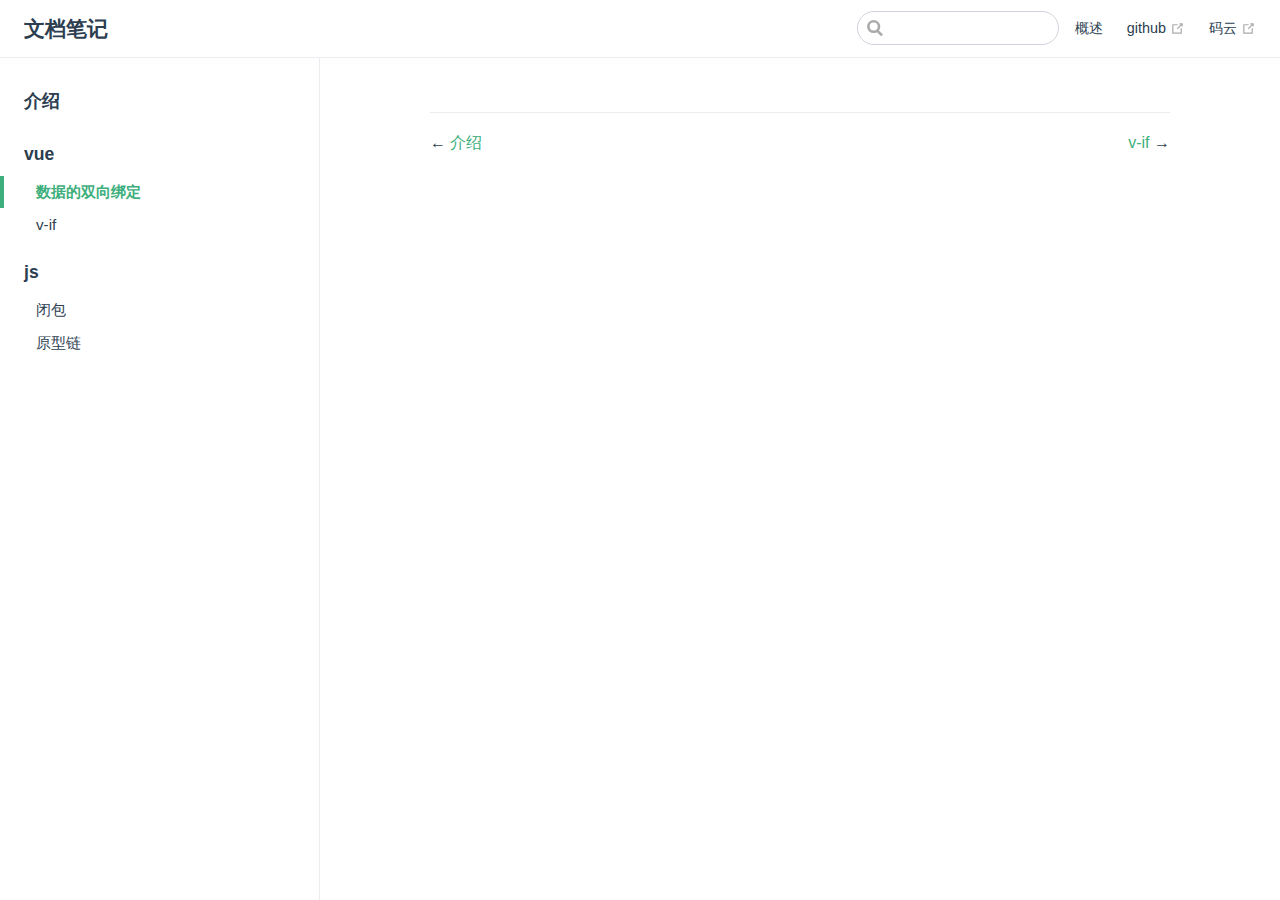
<file: guide/vue/test01.html>
<!DOCTYPE html>
<html lang="en-US">
  <head>
    <meta charset="utf-8">
    <meta name="viewport" content="width=device-width,initial-scale=1">
    <title>1 | 文档笔记</title>
    <meta name="generator" content="VuePress 1.9.7">
    <link rel="icon" href="/assets/title.png">
    <meta name="description" content="mydocs">
    
    <link rel="preload" href="/assets/css/0.styles.3a94e5f2.css" as="style"><link rel="preload" href="/assets/js/app.62de097f.js" as="script"><link rel="preload" href="/assets/js/2.d065b47e.js" as="script"><link rel="preload" href="/assets/js/12.17f6d37e.js" as="script"><link rel="prefetch" href="/assets/js/10.dcca0bc9.js"><link rel="prefetch" href="/assets/js/11.e0e05da8.js"><link rel="prefetch" href="/assets/js/13.b75c6b85.js"><link rel="prefetch" href="/assets/js/14.656539ae.js"><link rel="prefetch" href="/assets/js/3.b05f07ce.js"><link rel="prefetch" href="/assets/js/4.ed8f2e2d.js"><link rel="prefetch" href="/assets/js/5.32dde0b2.js"><link rel="prefetch" href="/assets/js/6.c7b54f12.js"><link rel="prefetch" href="/assets/js/7.4f74893f.js"><link rel="prefetch" href="/assets/js/8.d97a9ced.js"><link rel="prefetch" href="/assets/js/9.72cd75fb.js">
    <link rel="stylesheet" href="/assets/css/0.styles.3a94e5f2.css">
  </head>
  <body>
    <div id="app" data-server-rendered="true"><div class="theme-container"><header class="navbar"><div class="sidebar-button"><svg xmlns="http://www.w3.org/2000/svg" aria-hidden="true" role="img" viewBox="0 0 448 512" class="icon"><path fill="currentColor" d="M436 124H12c-6.627 0-12-5.373-12-12V80c0-6.627 5.373-12 12-12h424c6.627 0 12 5.373 12 12v32c0 6.627-5.373 12-12 12zm0 160H12c-6.627 0-12-5.373-12-12v-32c0-6.627 5.373-12 12-12h424c6.627 0 12 5.373 12 12v32c0 6.627-5.373 12-12 12zm0 160H12c-6.627 0-12-5.373-12-12v-32c0-6.627 5.373-12 12-12h424c6.627 0 12 5.373 12 12v32c0 6.627-5.373 12-12 12z"></path></svg></div> <a href="/" class="home-link router-link-active"><!----> <span class="site-name">文档笔记</span></a> <div class="links"><div class="search-box"><input aria-label="Search" autocomplete="off" spellcheck="false" value=""> <!----></div> <nav class="nav-links can-hide"><div class="nav-item"><a href="/" class="nav-link">
  概述
</a></div><div class="nav-item"><a href="https://www.baidu.com/" target="_blank" rel="noopener noreferrer" class="nav-link external">
  github
  <span><svg xmlns="http://www.w3.org/2000/svg" aria-hidden="true" focusable="false" x="0px" y="0px" viewBox="0 0 100 100" width="15" height="15" class="icon outbound"><path fill="currentColor" d="M18.8,85.1h56l0,0c2.2,0,4-1.8,4-4v-32h-8v28h-48v-48h28v-8h-32l0,0c-2.2,0-4,1.8-4,4v56C14.8,83.3,16.6,85.1,18.8,85.1z"></path> <polygon fill="currentColor" points="45.7,48.7 51.3,54.3 77.2,28.5 77.2,37.2 85.2,37.2 85.2,14.9 62.8,14.9 62.8,22.9 71.5,22.9"></polygon></svg> <span class="sr-only">(opens new window)</span></span></a></div><div class="nav-item"><a href="https://www.baidu.com/" target="_blank" rel="noopener noreferrer" class="nav-link external">
  码云
  <span><svg xmlns="http://www.w3.org/2000/svg" aria-hidden="true" focusable="false" x="0px" y="0px" viewBox="0 0 100 100" width="15" height="15" class="icon outbound"><path fill="currentColor" d="M18.8,85.1h56l0,0c2.2,0,4-1.8,4-4v-32h-8v28h-48v-48h28v-8h-32l0,0c-2.2,0-4,1.8-4,4v56C14.8,83.3,16.6,85.1,18.8,85.1z"></path> <polygon fill="currentColor" points="45.7,48.7 51.3,54.3 77.2,28.5 77.2,37.2 85.2,37.2 85.2,14.9 62.8,14.9 62.8,22.9 71.5,22.9"></polygon></svg> <span class="sr-only">(opens new window)</span></span></a></div> <!----></nav></div></header> <div class="sidebar-mask"></div> <aside class="sidebar"><nav class="nav-links"><div class="nav-item"><a href="/" class="nav-link">
  概述
</a></div><div class="nav-item"><a href="https://www.baidu.com/" target="_blank" rel="noopener noreferrer" class="nav-link external">
  github
  <span><svg xmlns="http://www.w3.org/2000/svg" aria-hidden="true" focusable="false" x="0px" y="0px" viewBox="0 0 100 100" width="15" height="15" class="icon outbound"><path fill="currentColor" d="M18.8,85.1h56l0,0c2.2,0,4-1.8,4-4v-32h-8v28h-48v-48h28v-8h-32l0,0c-2.2,0-4,1.8-4,4v56C14.8,83.3,16.6,85.1,18.8,85.1z"></path> <polygon fill="currentColor" points="45.7,48.7 51.3,54.3 77.2,28.5 77.2,37.2 85.2,37.2 85.2,14.9 62.8,14.9 62.8,22.9 71.5,22.9"></polygon></svg> <span class="sr-only">(opens new window)</span></span></a></div><div class="nav-item"><a href="https://www.baidu.com/" target="_blank" rel="noopener noreferrer" class="nav-link external">
  码云
  <span><svg xmlns="http://www.w3.org/2000/svg" aria-hidden="true" focusable="false" x="0px" y="0px" viewBox="0 0 100 100" width="15" height="15" class="icon outbound"><path fill="currentColor" d="M18.8,85.1h56l0,0c2.2,0,4-1.8,4-4v-32h-8v28h-48v-48h28v-8h-32l0,0c-2.2,0-4,1.8-4,4v56C14.8,83.3,16.6,85.1,18.8,85.1z"></path> <polygon fill="currentColor" points="45.7,48.7 51.3,54.3 77.2,28.5 77.2,37.2 85.2,37.2 85.2,14.9 62.8,14.9 62.8,22.9 71.5,22.9"></polygon></svg> <span class="sr-only">(opens new window)</span></span></a></div> <!----></nav>  <ul class="sidebar-links"><li><a href="/guide/" aria-current="page" class="sidebar-link">介绍</a></li><li><section class="sidebar-group depth-0"><p class="sidebar-heading open"><span>vue</span> <!----></p> <ul class="sidebar-links sidebar-group-items"><li><a href="/guide/vue/test01.html" aria-current="page" class="active sidebar-link">数据的双向绑定</a></li><li><a href="/guide/vue/test02.html" class="sidebar-link">v-if</a></li></ul></section></li><li><section class="sidebar-group depth-0"><p class="sidebar-heading"><span>js</span> <!----></p> <ul class="sidebar-links sidebar-group-items"><li><a href="/guide/js/test01.html" class="sidebar-link">闭包</a></li><li><a href="/guide/js/test02.html" class="sidebar-link">原型链</a></li></ul></section></li></ul> </aside> <main class="page"> <div class="theme-default-content content__default"></div> <footer class="page-edit"><!----> <!----></footer> <div class="page-nav"><p class="inner"><span class="prev">
      ←
      <a href="/guide/" class="prev router-link-active">
        介绍
      </a></span> <span class="next"><a href="/guide/vue/test02.html">
        v-if
      </a>
      →
    </span></p></div> </main></div><div class="global-ui"></div></div>
    <script src="/assets/js/app.62de097f.js" defer></script><script src="/assets/js/2.d065b47e.js" defer></script><script src="/assets/js/12.17f6d37e.js" defer></script>
  </body>
</html>
</file>
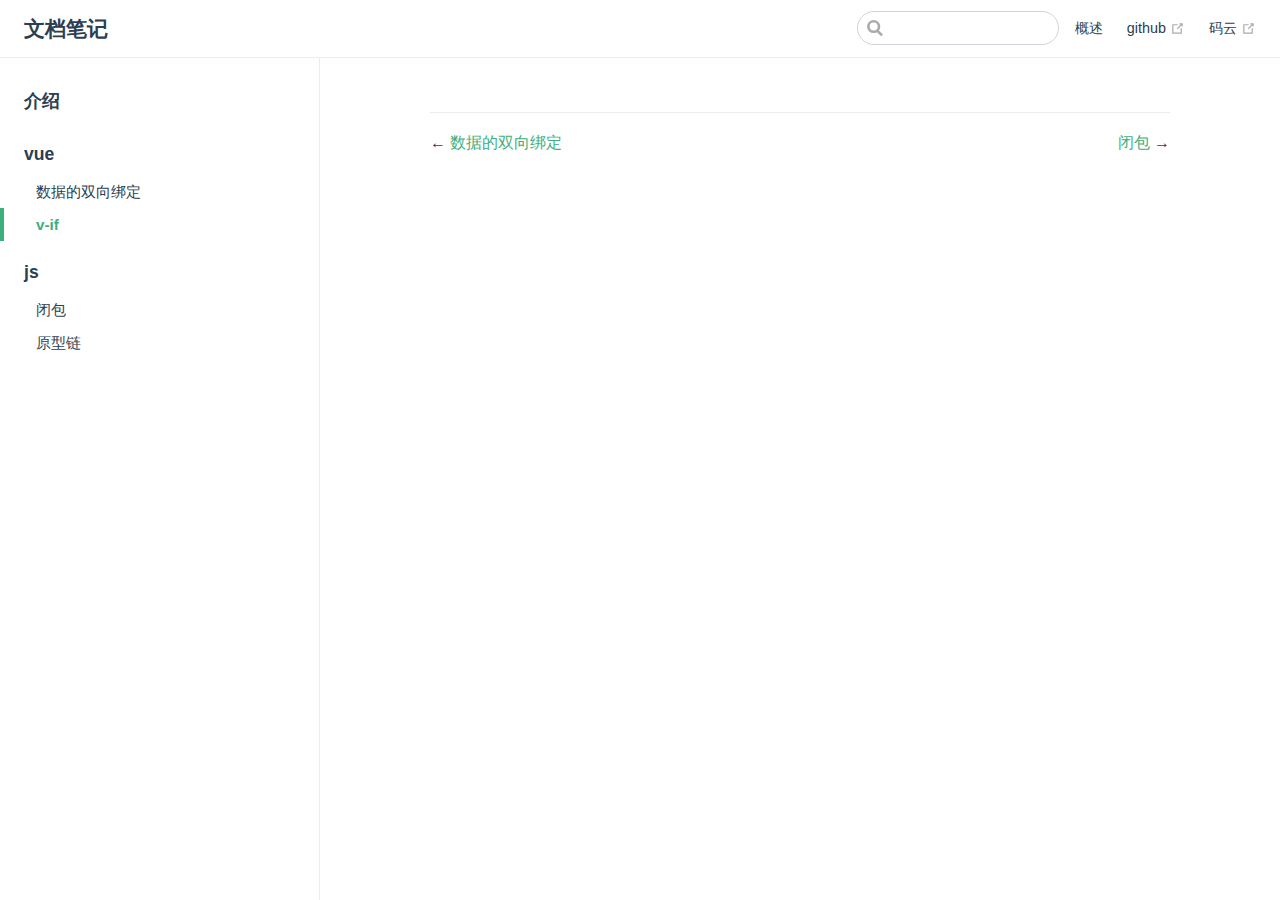
<file: guide/vue/test02.html>
<!DOCTYPE html>
<html lang="en-US">
  <head>
    <meta charset="utf-8">
    <meta name="viewport" content="width=device-width,initial-scale=1">
    <title>2 | 文档笔记</title>
    <meta name="generator" content="VuePress 1.9.7">
    <link rel="icon" href="/assets/title.png">
    <meta name="description" content="mydocs">
    
    <link rel="preload" href="/assets/css/0.styles.3a94e5f2.css" as="style"><link rel="preload" href="/assets/js/app.62de097f.js" as="script"><link rel="preload" href="/assets/js/2.d065b47e.js" as="script"><link rel="preload" href="/assets/js/13.b75c6b85.js" as="script"><link rel="prefetch" href="/assets/js/10.dcca0bc9.js"><link rel="prefetch" href="/assets/js/11.e0e05da8.js"><link rel="prefetch" href="/assets/js/12.17f6d37e.js"><link rel="prefetch" href="/assets/js/14.656539ae.js"><link rel="prefetch" href="/assets/js/3.b05f07ce.js"><link rel="prefetch" href="/assets/js/4.ed8f2e2d.js"><link rel="prefetch" href="/assets/js/5.32dde0b2.js"><link rel="prefetch" href="/assets/js/6.c7b54f12.js"><link rel="prefetch" href="/assets/js/7.4f74893f.js"><link rel="prefetch" href="/assets/js/8.d97a9ced.js"><link rel="prefetch" href="/assets/js/9.72cd75fb.js">
    <link rel="stylesheet" href="/assets/css/0.styles.3a94e5f2.css">
  </head>
  <body>
    <div id="app" data-server-rendered="true"><div class="theme-container"><header class="navbar"><div class="sidebar-button"><svg xmlns="http://www.w3.org/2000/svg" aria-hidden="true" role="img" viewBox="0 0 448 512" class="icon"><path fill="currentColor" d="M436 124H12c-6.627 0-12-5.373-12-12V80c0-6.627 5.373-12 12-12h424c6.627 0 12 5.373 12 12v32c0 6.627-5.373 12-12 12zm0 160H12c-6.627 0-12-5.373-12-12v-32c0-6.627 5.373-12 12-12h424c6.627 0 12 5.373 12 12v32c0 6.627-5.373 12-12 12zm0 160H12c-6.627 0-12-5.373-12-12v-32c0-6.627 5.373-12 12-12h424c6.627 0 12 5.373 12 12v32c0 6.627-5.373 12-12 12z"></path></svg></div> <a href="/" class="home-link router-link-active"><!----> <span class="site-name">文档笔记</span></a> <div class="links"><div class="search-box"><input aria-label="Search" autocomplete="off" spellcheck="false" value=""> <!----></div> <nav class="nav-links can-hide"><div class="nav-item"><a href="/" class="nav-link">
  概述
</a></div><div class="nav-item"><a href="https://www.baidu.com/" target="_blank" rel="noopener noreferrer" class="nav-link external">
  github
  <span><svg xmlns="http://www.w3.org/2000/svg" aria-hidden="true" focusable="false" x="0px" y="0px" viewBox="0 0 100 100" width="15" height="15" class="icon outbound"><path fill="currentColor" d="M18.8,85.1h56l0,0c2.2,0,4-1.8,4-4v-32h-8v28h-48v-48h28v-8h-32l0,0c-2.2,0-4,1.8-4,4v56C14.8,83.3,16.6,85.1,18.8,85.1z"></path> <polygon fill="currentColor" points="45.7,48.7 51.3,54.3 77.2,28.5 77.2,37.2 85.2,37.2 85.2,14.9 62.8,14.9 62.8,22.9 71.5,22.9"></polygon></svg> <span class="sr-only">(opens new window)</span></span></a></div><div class="nav-item"><a href="https://www.baidu.com/" target="_blank" rel="noopener noreferrer" class="nav-link external">
  码云
  <span><svg xmlns="http://www.w3.org/2000/svg" aria-hidden="true" focusable="false" x="0px" y="0px" viewBox="0 0 100 100" width="15" height="15" class="icon outbound"><path fill="currentColor" d="M18.8,85.1h56l0,0c2.2,0,4-1.8,4-4v-32h-8v28h-48v-48h28v-8h-32l0,0c-2.2,0-4,1.8-4,4v56C14.8,83.3,16.6,85.1,18.8,85.1z"></path> <polygon fill="currentColor" points="45.7,48.7 51.3,54.3 77.2,28.5 77.2,37.2 85.2,37.2 85.2,14.9 62.8,14.9 62.8,22.9 71.5,22.9"></polygon></svg> <span class="sr-only">(opens new window)</span></span></a></div> <!----></nav></div></header> <div class="sidebar-mask"></div> <aside class="sidebar"><nav class="nav-links"><div class="nav-item"><a href="/" class="nav-link">
  概述
</a></div><div class="nav-item"><a href="https://www.baidu.com/" target="_blank" rel="noopener noreferrer" class="nav-link external">
  github
  <span><svg xmlns="http://www.w3.org/2000/svg" aria-hidden="true" focusable="false" x="0px" y="0px" viewBox="0 0 100 100" width="15" height="15" class="icon outbound"><path fill="currentColor" d="M18.8,85.1h56l0,0c2.2,0,4-1.8,4-4v-32h-8v28h-48v-48h28v-8h-32l0,0c-2.2,0-4,1.8-4,4v56C14.8,83.3,16.6,85.1,18.8,85.1z"></path> <polygon fill="currentColor" points="45.7,48.7 51.3,54.3 77.2,28.5 77.2,37.2 85.2,37.2 85.2,14.9 62.8,14.9 62.8,22.9 71.5,22.9"></polygon></svg> <span class="sr-only">(opens new window)</span></span></a></div><div class="nav-item"><a href="https://www.baidu.com/" target="_blank" rel="noopener noreferrer" class="nav-link external">
  码云
  <span><svg xmlns="http://www.w3.org/2000/svg" aria-hidden="true" focusable="false" x="0px" y="0px" viewBox="0 0 100 100" width="15" height="15" class="icon outbound"><path fill="currentColor" d="M18.8,85.1h56l0,0c2.2,0,4-1.8,4-4v-32h-8v28h-48v-48h28v-8h-32l0,0c-2.2,0-4,1.8-4,4v56C14.8,83.3,16.6,85.1,18.8,85.1z"></path> <polygon fill="currentColor" points="45.7,48.7 51.3,54.3 77.2,28.5 77.2,37.2 85.2,37.2 85.2,14.9 62.8,14.9 62.8,22.9 71.5,22.9"></polygon></svg> <span class="sr-only">(opens new window)</span></span></a></div> <!----></nav>  <ul class="sidebar-links"><li><a href="/guide/" aria-current="page" class="sidebar-link">介绍</a></li><li><section class="sidebar-group depth-0"><p class="sidebar-heading open"><span>vue</span> <!----></p> <ul class="sidebar-links sidebar-group-items"><li><a href="/guide/vue/test01.html" class="sidebar-link">数据的双向绑定</a></li><li><a href="/guide/vue/test02.html" aria-current="page" class="active sidebar-link">v-if</a></li></ul></section></li><li><section class="sidebar-group depth-0"><p class="sidebar-heading"><span>js</span> <!----></p> <ul class="sidebar-links sidebar-group-items"><li><a href="/guide/js/test01.html" class="sidebar-link">闭包</a></li><li><a href="/guide/js/test02.html" class="sidebar-link">原型链</a></li></ul></section></li></ul> </aside> <main class="page"> <div class="theme-default-content content__default"></div> <footer class="page-edit"><!----> <!----></footer> <div class="page-nav"><p class="inner"><span class="prev">
      ←
      <a href="/guide/vue/test01.html" class="prev">
        数据的双向绑定
      </a></span> <span class="next"><a href="/guide/js/test01.html">
        闭包
      </a>
      →
    </span></p></div> </main></div><div class="global-ui"></div></div>
    <script src="/assets/js/app.62de097f.js" defer></script><script src="/assets/js/2.d065b47e.js" defer></script><script src="/assets/js/13.b75c6b85.js" defer></script>
  </body>
</html>
</file>
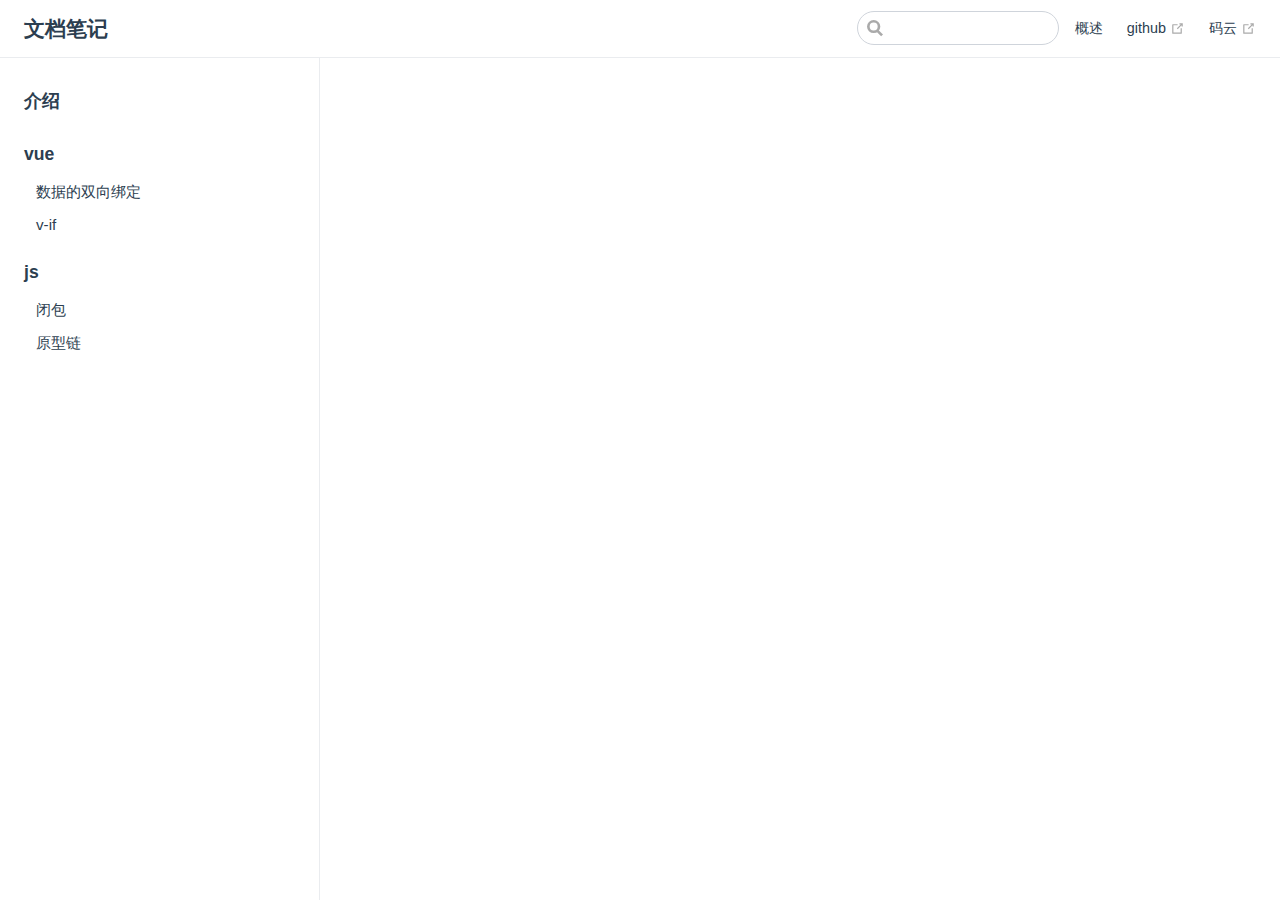
<file: guide/vue/test03.html>
<!DOCTYPE html>
<html lang="en-US">
  <head>
    <meta charset="utf-8">
    <meta name="viewport" content="width=device-width,initial-scale=1">
    <title>3 | 文档笔记</title>
    <meta name="generator" content="VuePress 1.9.7">
    <link rel="icon" href="/assets/title.png">
    <meta name="description" content="mydocs">
    
    <link rel="preload" href="/assets/css/0.styles.3a94e5f2.css" as="style"><link rel="preload" href="/assets/js/app.62de097f.js" as="script"><link rel="preload" href="/assets/js/2.d065b47e.js" as="script"><link rel="preload" href="/assets/js/14.656539ae.js" as="script"><link rel="prefetch" href="/assets/js/10.dcca0bc9.js"><link rel="prefetch" href="/assets/js/11.e0e05da8.js"><link rel="prefetch" href="/assets/js/12.17f6d37e.js"><link rel="prefetch" href="/assets/js/13.b75c6b85.js"><link rel="prefetch" href="/assets/js/3.b05f07ce.js"><link rel="prefetch" href="/assets/js/4.ed8f2e2d.js"><link rel="prefetch" href="/assets/js/5.32dde0b2.js"><link rel="prefetch" href="/assets/js/6.c7b54f12.js"><link rel="prefetch" href="/assets/js/7.4f74893f.js"><link rel="prefetch" href="/assets/js/8.d97a9ced.js"><link rel="prefetch" href="/assets/js/9.72cd75fb.js">
    <link rel="stylesheet" href="/assets/css/0.styles.3a94e5f2.css">
  </head>
  <body>
    <div id="app" data-server-rendered="true"><div class="theme-container"><header class="navbar"><div class="sidebar-button"><svg xmlns="http://www.w3.org/2000/svg" aria-hidden="true" role="img" viewBox="0 0 448 512" class="icon"><path fill="currentColor" d="M436 124H12c-6.627 0-12-5.373-12-12V80c0-6.627 5.373-12 12-12h424c6.627 0 12 5.373 12 12v32c0 6.627-5.373 12-12 12zm0 160H12c-6.627 0-12-5.373-12-12v-32c0-6.627 5.373-12 12-12h424c6.627 0 12 5.373 12 12v32c0 6.627-5.373 12-12 12zm0 160H12c-6.627 0-12-5.373-12-12v-32c0-6.627 5.373-12 12-12h424c6.627 0 12 5.373 12 12v32c0 6.627-5.373 12-12 12z"></path></svg></div> <a href="/" class="home-link router-link-active"><!----> <span class="site-name">文档笔记</span></a> <div class="links"><div class="search-box"><input aria-label="Search" autocomplete="off" spellcheck="false" value=""> <!----></div> <nav class="nav-links can-hide"><div class="nav-item"><a href="/" class="nav-link">
  概述
</a></div><div class="nav-item"><a href="https://www.baidu.com/" target="_blank" rel="noopener noreferrer" class="nav-link external">
  github
  <span><svg xmlns="http://www.w3.org/2000/svg" aria-hidden="true" focusable="false" x="0px" y="0px" viewBox="0 0 100 100" width="15" height="15" class="icon outbound"><path fill="currentColor" d="M18.8,85.1h56l0,0c2.2,0,4-1.8,4-4v-32h-8v28h-48v-48h28v-8h-32l0,0c-2.2,0-4,1.8-4,4v56C14.8,83.3,16.6,85.1,18.8,85.1z"></path> <polygon fill="currentColor" points="45.7,48.7 51.3,54.3 77.2,28.5 77.2,37.2 85.2,37.2 85.2,14.9 62.8,14.9 62.8,22.9 71.5,22.9"></polygon></svg> <span class="sr-only">(opens new window)</span></span></a></div><div class="nav-item"><a href="https://www.baidu.com/" target="_blank" rel="noopener noreferrer" class="nav-link external">
  码云
  <span><svg xmlns="http://www.w3.org/2000/svg" aria-hidden="true" focusable="false" x="0px" y="0px" viewBox="0 0 100 100" width="15" height="15" class="icon outbound"><path fill="currentColor" d="M18.8,85.1h56l0,0c2.2,0,4-1.8,4-4v-32h-8v28h-48v-48h28v-8h-32l0,0c-2.2,0-4,1.8-4,4v56C14.8,83.3,16.6,85.1,18.8,85.1z"></path> <polygon fill="currentColor" points="45.7,48.7 51.3,54.3 77.2,28.5 77.2,37.2 85.2,37.2 85.2,14.9 62.8,14.9 62.8,22.9 71.5,22.9"></polygon></svg> <span class="sr-only">(opens new window)</span></span></a></div> <!----></nav></div></header> <div class="sidebar-mask"></div> <aside class="sidebar"><nav class="nav-links"><div class="nav-item"><a href="/" class="nav-link">
  概述
</a></div><div class="nav-item"><a href="https://www.baidu.com/" target="_blank" rel="noopener noreferrer" class="nav-link external">
  github
  <span><svg xmlns="http://www.w3.org/2000/svg" aria-hidden="true" focusable="false" x="0px" y="0px" viewBox="0 0 100 100" width="15" height="15" class="icon outbound"><path fill="currentColor" d="M18.8,85.1h56l0,0c2.2,0,4-1.8,4-4v-32h-8v28h-48v-48h28v-8h-32l0,0c-2.2,0-4,1.8-4,4v56C14.8,83.3,16.6,85.1,18.8,85.1z"></path> <polygon fill="currentColor" points="45.7,48.7 51.3,54.3 77.2,28.5 77.2,37.2 85.2,37.2 85.2,14.9 62.8,14.9 62.8,22.9 71.5,22.9"></polygon></svg> <span class="sr-only">(opens new window)</span></span></a></div><div class="nav-item"><a href="https://www.baidu.com/" target="_blank" rel="noopener noreferrer" class="nav-link external">
  码云
  <span><svg xmlns="http://www.w3.org/2000/svg" aria-hidden="true" focusable="false" x="0px" y="0px" viewBox="0 0 100 100" width="15" height="15" class="icon outbound"><path fill="currentColor" d="M18.8,85.1h56l0,0c2.2,0,4-1.8,4-4v-32h-8v28h-48v-48h28v-8h-32l0,0c-2.2,0-4,1.8-4,4v56C14.8,83.3,16.6,85.1,18.8,85.1z"></path> <polygon fill="currentColor" points="45.7,48.7 51.3,54.3 77.2,28.5 77.2,37.2 85.2,37.2 85.2,14.9 62.8,14.9 62.8,22.9 71.5,22.9"></polygon></svg> <span class="sr-only">(opens new window)</span></span></a></div> <!----></nav>  <ul class="sidebar-links"><li><a href="/guide/" aria-current="page" class="sidebar-link">介绍</a></li><li><section class="sidebar-group depth-0"><p class="sidebar-heading"><span>vue</span> <!----></p> <ul class="sidebar-links sidebar-group-items"><li><a href="/guide/vue/test01.html" class="sidebar-link">数据的双向绑定</a></li><li><a href="/guide/vue/test02.html" class="sidebar-link">v-if</a></li></ul></section></li><li><section class="sidebar-group depth-0"><p class="sidebar-heading"><span>js</span> <!----></p> <ul class="sidebar-links sidebar-group-items"><li><a href="/guide/js/test01.html" class="sidebar-link">闭包</a></li><li><a href="/guide/js/test02.html" class="sidebar-link">原型链</a></li></ul></section></li></ul> </aside> <main class="page"> <div class="theme-default-content content__default"></div> <footer class="page-edit"><!----> <!----></footer> <!----> </main></div><div class="global-ui"></div></div>
    <script src="/assets/js/app.62de097f.js" defer></script><script src="/assets/js/2.d065b47e.js" defer></script><script src="/assets/js/14.656539ae.js" defer></script>
  </body>
</html>
</file>
<file: assets/css/0.styles.3a94e5f2.css>
code[class*=language-],pre[class*=language-]{color:#ccc;background:none;font-family:Consolas,Monaco,Andale Mono,Ubuntu Mono,monospace;font-size:1em;text-align:left;white-space:pre;word-spacing:normal;word-break:normal;word-wrap:normal;line-height:1.5;-moz-tab-size:4;-o-tab-size:4;tab-size:4;-webkit-hyphens:none;-ms-hyphens:none;hyphens:none}pre[class*=language-]{padding:1em;margin:.5em 0;overflow:auto}:not(pre)>code[class*=language-],pre[class*=language-]{background:#2d2d2d}:not(pre)>code[class*=language-]{padding:.1em;border-radius:.3em;white-space:normal}.token.block-comment,.token.cdata,.token.comment,.token.doctype,.token.prolog{color:#999}.token.punctuation{color:#ccc}.token.attr-name,.token.deleted,.token.namespace,.token.tag{color:#e2777a}.token.function-name{color:#6196cc}.token.boolean,.token.function,.token.number{color:#f08d49}.token.class-name,.token.constant,.token.property,.token.symbol{color:#f8c555}.token.atrule,.token.builtin,.token.important,.token.keyword,.token.selector{color:#cc99cd}.token.attr-value,.token.char,.token.regex,.token.string,.token.variable{color:#7ec699}.token.entity,.token.operator,.token.url{color:#67cdcc}.token.bold,.token.important{font-weight:700}.token.italic{font-style:italic}.token.entity{cursor:help}.token.inserted{color:green}.theme-default-content code{color:#476582;padding:.25rem .5rem;margin:0;font-size:.85em;background-color:rgba(27,31,35,.05);border-radius:3px}.theme-default-content code .token.deleted{color:#ec5975}.theme-default-content code .token.inserted{color:#3eaf7c}.theme-default-content pre,.theme-default-content pre[class*=language-]{line-height:1.4;padding:1.25rem 1.5rem;margin:.85rem 0;background-color:#282c34;border-radius:6px;overflow:auto}.theme-default-content pre[class*=language-] code,.theme-default-content pre code{color:#fff;padding:0;background-color:transparent;border-radius:0}div[class*=language-]{position:relative;background-color:#282c34;border-radius:6px}div[class*=language-] .highlight-lines{-webkit-user-select:none;user-select:none;padding-top:1.3rem;position:absolute;top:0;left:0;width:100%;line-height:1.4}div[class*=language-] .highlight-lines .highlighted{background-color:rgba(0,0,0,.66)}div[class*=language-] pre,div[class*=language-] pre[class*=language-]{background:transparent;position:relative;z-index:1}div[class*=language-]:before{position:absolute;z-index:3;top:.8em;right:1em;font-size:.75rem;color:hsla(0,0%,100%,.4)}div[class*=language-]:not(.line-numbers-mode) .line-numbers-wrapper{display:none}div[class*=language-].line-numbers-mode .highlight-lines .highlighted{position:relative}div[class*=language-].line-numbers-mode .highlight-lines .highlighted:before{content:" ";position:absolute;z-index:3;left:0;top:0;display:block;width:3.5rem;height:100%;background-color:rgba(0,0,0,.66)}div[class*=language-].line-numbers-mode pre{padding-left:4.5rem;vertical-align:middle}div[class*=language-].line-numbers-mode .line-numbers-wrapper{position:absolute;top:0;width:3.5rem;text-align:center;color:hsla(0,0%,100%,.3);padding:1.25rem 0;line-height:1.4}div[class*=language-].line-numbers-mode .line-numbers-wrapper br{-webkit-user-select:none;user-select:none}div[class*=language-].line-numbers-mode .line-numbers-wrapper .line-number{position:relative;z-index:4;-webkit-user-select:none;user-select:none;font-size:.85em}div[class*=language-].line-numbers-mode:after{content:"";position:absolute;z-index:2;top:0;left:0;width:3.5rem;height:100%;border-radius:6px 0 0 6px;border-right:1px solid rgba(0,0,0,.66);background-color:#282c34}div[class~=language-js]:before{content:"js"}div[class~=language-ts]:before{content:"ts"}div[class~=language-html]:before{content:"html"}div[class~=language-md]:before{content:"md"}div[class~=language-vue]:before{content:"vue"}div[class~=language-css]:before{content:"css"}div[class~=language-sass]:before{content:"sass"}div[class~=language-scss]:before{content:"scss"}div[class~=language-less]:before{content:"less"}div[class~=language-stylus]:before{content:"stylus"}div[class~=language-go]:before{content:"go"}div[class~=language-java]:before{content:"java"}div[class~=language-c]:before{content:"c"}div[class~=language-sh]:before{content:"sh"}div[class~=language-yaml]:before{content:"yaml"}div[class~=language-py]:before{content:"py"}div[class~=language-docker]:before{content:"docker"}div[class~=language-dockerfile]:before{content:"dockerfile"}div[class~=language-makefile]:before{content:"makefile"}div[class~=language-javascript]:before{content:"js"}div[class~=language-typescript]:before{content:"ts"}div[class~=language-markup]:before{content:"html"}div[class~=language-markdown]:before{content:"md"}div[class~=language-json]:before{content:"json"}div[class~=language-ruby]:before{content:"rb"}div[class~=language-python]:before{content:"py"}div[class~=language-bash]:before{content:"sh"}div[class~=language-php]:before{content:"php"}.custom-block .custom-block-title{font-weight:600;margin-bottom:-.4rem}.custom-block.danger,.custom-block.tip,.custom-block.warning{padding:.1rem 1.5rem;border-left-width:.5rem;border-left-style:solid;margin:1rem 0}.custom-block.tip{background-color:#f3f5f7;border-color:#42b983}.custom-block.warning{background-color:rgba(255,229,100,.3);border-color:#e7c000;color:#6b5900}.custom-block.warning .custom-block-title{color:#b29400}.custom-block.warning a{color:#2c3e50}.custom-block.danger{background-color:#ffe6e6;border-color:#c00;color:#4d0000}.custom-block.danger .custom-block-title{color:#900}.custom-block.danger a{color:#2c3e50}.custom-block.details{display:block;position:relative;border-radius:2px;margin:1.6em 0;padding:1.6em;background-color:#eee}.custom-block.details h4{margin-top:0}.custom-block.details figure:last-child,.custom-block.details p:last-child{margin-bottom:0;padding-bottom:0}.custom-block.details summary{outline:none;cursor:pointer}.arrow{display:inline-block;width:0;height:0}.arrow.up{border-bottom:6px solid #ccc}.arrow.down,.arrow.up{border-left:4px solid transparent;border-right:4px solid transparent}.arrow.down{border-top:6px solid #ccc}.arrow.right{border-left:6px solid #ccc}.arrow.left,.arrow.right{border-top:4px solid transparent;border-bottom:4px solid transparent}.arrow.left{border-right:6px solid #ccc}.theme-default-content:not(.custom){max-width:740px;margin:0 auto;padding:2rem 2.5rem}@media (max-width:959px){.theme-default-content:not(.custom){padding:2rem}}@media (max-width:419px){.theme-default-content:not(.custom){padding:1.5rem}}.table-of-contents .badge{vertical-align:middle}body,html{padding:0;margin:0;background-color:#fff}body{font-family:-apple-system,BlinkMacSystemFont,Segoe UI,Roboto,Oxygen,Ubuntu,Cantarell,Fira Sans,Droid Sans,Helvetica Neue,sans-serif;-webkit-font-smoothing:antialiased;-moz-osx-font-smoothing:grayscale;font-size:16px;color:#2c3e50}.page{padding-left:20rem}.navbar{z-index:20;right:0;height:3.6rem;background-color:#fff;box-sizing:border-box;border-bottom:1px solid #eaecef}.navbar,.sidebar-mask{position:fixed;top:0;left:0}.sidebar-mask{z-index:9;width:100vw;height:100vh;display:none}.sidebar{font-size:16px;background-color:#fff;width:20rem;position:fixed;z-index:10;margin:0;top:3.6rem;left:0;bottom:0;box-sizing:border-box;border-right:1px solid #eaecef;overflow-y:auto}.theme-default-content:not(.custom)>:first-child{margin-top:3.6rem}.theme-default-content:not(.custom) a:hover{text-decoration:underline}.theme-default-content:not(.custom) p.demo{padding:1rem 1.5rem;border:1px solid #ddd;border-radius:4px}.theme-default-content:not(.custom) img{max-width:100%}.theme-default-content.custom{padding:0;margin:0}.theme-default-content.custom img{max-width:100%}a{font-weight:500;text-decoration:none}a,p a code{color:#3eaf7c}p a code{font-weight:400}kbd{background:#eee;border:.15rem solid #ddd;border-bottom:.25rem solid #ddd;border-radius:.15rem;padding:0 .15em}blockquote{font-size:1rem;color:#999;border-left:.2rem solid #dfe2e5;margin:1rem 0;padding:.25rem 0 .25rem 1rem}blockquote>p{margin:0}ol,ul{padding-left:1.2em}strong{font-weight:600}h1,h2,h3,h4,h5,h6{font-weight:600;line-height:1.25}.theme-default-content:not(.custom)>h1,.theme-default-content:not(.custom)>h2,.theme-default-content:not(.custom)>h3,.theme-default-content:not(.custom)>h4,.theme-default-content:not(.custom)>h5,.theme-default-content:not(.custom)>h6{margin-top:-3.1rem;padding-top:4.6rem;margin-bottom:0}.theme-default-content:not(.custom)>h1:first-child,.theme-default-content:not(.custom)>h2:first-child,.theme-default-content:not(.custom)>h3:first-child,.theme-default-content:not(.custom)>h4:first-child,.theme-default-content:not(.custom)>h5:first-child,.theme-default-content:not(.custom)>h6:first-child{margin-top:-1.5rem;margin-bottom:1rem}.theme-default-content:not(.custom)>h1:first-child+.custom-block,.theme-default-content:not(.custom)>h1:first-child+p,.theme-default-content:not(.custom)>h1:first-child+pre,.theme-default-content:not(.custom)>h2:first-child+.custom-block,.theme-default-content:not(.custom)>h2:first-child+p,.theme-default-content:not(.custom)>h2:first-child+pre,.theme-default-content:not(.custom)>h3:first-child+.custom-block,.theme-default-content:not(.custom)>h3:first-child+p,.theme-default-content:not(.custom)>h3:first-child+pre,.theme-default-content:not(.custom)>h4:first-child+.custom-block,.theme-default-content:not(.custom)>h4:first-child+p,.theme-default-content:not(.custom)>h4:first-child+pre,.theme-default-content:not(.custom)>h5:first-child+.custom-block,.theme-default-content:not(.custom)>h5:first-child+p,.theme-default-content:not(.custom)>h5:first-child+pre,.theme-default-content:not(.custom)>h6:first-child+.custom-block,.theme-default-content:not(.custom)>h6:first-child+p,.theme-default-content:not(.custom)>h6:first-child+pre{margin-top:2rem}h1:focus .header-anchor,h1:hover .header-anchor,h2:focus .header-anchor,h2:hover .header-anchor,h3:focus .header-anchor,h3:hover .header-anchor,h4:focus .header-anchor,h4:hover .header-anchor,h5:focus .header-anchor,h5:hover .header-anchor,h6:focus .header-anchor,h6:hover .header-anchor{opacity:1}h1{font-size:2.2rem}h2{font-size:1.65rem;padding-bottom:.3rem;border-bottom:1px solid #eaecef}h3{font-size:1.35rem}a.header-anchor{font-size:.85em;float:left;margin-left:-.87em;padding-right:.23em;margin-top:.125em;opacity:0}a.header-anchor:focus,a.header-anchor:hover{text-decoration:none}.line-number,code,kbd{font-family:source-code-pro,Menlo,Monaco,Consolas,Courier New,monospace}ol,p,ul{line-height:1.7}hr{border:0;border-top:1px solid #eaecef}table{border-collapse:collapse;margin:1rem 0;display:block;overflow-x:auto}tr{border-top:1px solid #dfe2e5}tr:nth-child(2n){background-color:#f6f8fa}td,th{border:1px solid #dfe2e5;padding:.6em 1em}.theme-container.sidebar-open .sidebar-mask{display:block}.theme-container.no-navbar .theme-default-content:not(.custom)>h1,.theme-container.no-navbar h2,.theme-container.no-navbar h3,.theme-container.no-navbar h4,.theme-container.no-navbar h5,.theme-container.no-navbar h6{margin-top:1.5rem;padding-top:0}.theme-container.no-navbar .sidebar{top:0}@media (min-width:720px){.theme-container.no-sidebar .sidebar{display:none}.theme-container.no-sidebar .page{padding-left:0}}@media (max-width:959px){.sidebar{font-size:15px;width:16.4rem}.page{padding-left:16.4rem}}@media (max-width:719px){.sidebar{top:0;padding-top:3.6rem;transform:translateX(-100%);transition:transform .2s ease}.page{padding-left:0}.theme-container.sidebar-open .sidebar{transform:translateX(0)}.theme-container.no-navbar .sidebar{padding-top:0}}@media (max-width:419px){h1{font-size:1.9rem}.theme-default-content div[class*=language-]{margin:.85rem -1.5rem;border-radius:0}}#nprogress{pointer-events:none}#nprogress .bar{background:#3eaf7c;position:fixed;z-index:1031;top:0;left:0;width:100%;height:2px}#nprogress .peg{display:block;position:absolute;right:0;width:100px;height:100%;box-shadow:0 0 10px #3eaf7c,0 0 5px #3eaf7c;opacity:1;transform:rotate(3deg) translateY(-4px)}#nprogress .spinner{display:block;position:fixed;z-index:1031;top:15px;right:15px}#nprogress .spinner-icon{width:18px;height:18px;box-sizing:border-box;border-color:#3eaf7c transparent transparent #3eaf7c;border-style:solid;border-width:2px;border-radius:50%;-webkit-animation:nprogress-spinner .4s linear infinite;animation:nprogress-spinner .4s linear infinite}.nprogress-custom-parent{overflow:hidden;position:relative}.nprogress-custom-parent #nprogress .bar,.nprogress-custom-parent #nprogress .spinner{position:absolute}@-webkit-keyframes nprogress-spinner{0%{transform:rotate(0deg)}to{transform:rotate(1turn)}}@keyframes nprogress-spinner{0%{transform:rotate(0deg)}to{transform:rotate(1turn)}}.icon.outbound{color:#aaa;display:inline-block;vertical-align:middle;position:relative;top:-1px}.sr-only{position:absolute;width:1px;height:1px;padding:0;margin:-1px;overflow:hidden;clip:rect(0,0,0,0);white-space:nowrap;border-width:0}.home{padding:3.6rem 2rem 0;max-width:960px;margin:0 auto;display:block}.home .hero{text-align:center}.home .hero img{max-width:100%;max-height:280px;display:block;margin:3rem auto 1.5rem}.home .hero h1{font-size:3rem}.home .hero .action,.home .hero .description,.home .hero h1{margin:1.8rem auto}.home .hero .description{max-width:35rem;font-size:1.6rem;line-height:1.3;color:#6a8bad}.home .hero .action-button{display:inline-block;font-size:1.2rem;color:#fff;background-color:#3eaf7c;padding:.8rem 1.6rem;border-radius:4px;transition:background-color .1s ease;box-sizing:border-box;border-bottom:1px solid #389d70}.home .hero .action-button:hover{background-color:#4abf8a}.home .features{border-top:1px solid #eaecef;padding:1.2rem 0;margin-top:2.5rem;display:flex;flex-wrap:wrap;align-items:flex-start;align-content:stretch;justify-content:space-between}.home .feature{flex-grow:1;flex-basis:30%;max-width:30%}.home .feature h2{font-size:1.4rem;font-weight:500;border-bottom:none;padding-bottom:0;color:#3a5169}.home .feature p{color:#4e6e8e}.home .footer{padding:2.5rem;border-top:1px solid #eaecef;text-align:center;color:#4e6e8e}@media (max-width:719px){.home .features{flex-direction:column}.home .feature{max-width:100%;padding:0 2.5rem}}@media (max-width:419px){.home{padding-left:1.5rem;padding-right:1.5rem}.home .hero img{max-height:210px;margin:2rem auto 1.2rem}.home .hero h1{font-size:2rem}.home .hero .action,.home .hero .description,.home .hero h1{margin:1.2rem auto}.home .hero .description{font-size:1.2rem}.home .hero .action-button{font-size:1rem;padding:.6rem 1.2rem}.home .feature h2{font-size:1.25rem}}.search-box{display:inline-block;position:relative;margin-right:1rem}.search-box input{cursor:text;width:10rem;height:2rem;color:#4e6e8e;display:inline-block;border:1px solid #cfd4db;border-radius:2rem;font-size:.9rem;line-height:2rem;padding:0 .5rem 0 2rem;outline:none;transition:all .2s ease;background:#fff url(/assets/img/search.83621669.svg) .6rem .5rem no-repeat;background-size:1rem}.search-box input:focus{cursor:auto;border-color:#3eaf7c}.search-box .suggestions{background:#fff;width:20rem;position:absolute;top:2rem;border:1px solid #cfd4db;border-radius:6px;padding:.4rem;list-style-type:none}.search-box .suggestions.align-right{right:0}.search-box .suggestion{line-height:1.4;padding:.4rem .6rem;border-radius:4px;cursor:pointer}.search-box .suggestion a{white-space:normal;color:#5d82a6}.search-box .suggestion a .page-title{font-weight:600}.search-box .suggestion a .header{font-size:.9em;margin-left:.25em}.search-box .suggestion.focused{background-color:#f3f4f5}.search-box .suggestion.focused a{color:#3eaf7c}@media (max-width:959px){.search-box input{cursor:pointer;width:0;border-color:transparent;position:relative}.search-box input:focus{cursor:text;left:0;width:10rem}}@media (-ms-high-contrast:none){.search-box input{height:2rem}}@media (max-width:959px) and (min-width:719px){.search-box .suggestions{left:0}}@media (max-width:719px){.search-box{margin-right:0}.search-box input{left:1rem}.search-box .suggestions{right:0}}@media (max-width:419px){.search-box .suggestions{width:calc(100vw - 4rem)}.search-box input:focus{width:8rem}}.sidebar-button{cursor:pointer;display:none;width:1.25rem;height:1.25rem;position:absolute;padding:.6rem;top:.6rem;left:1rem}.sidebar-button .icon{display:block;width:1.25rem;height:1.25rem}@media (max-width:719px){.sidebar-button{display:block}}.dropdown-enter,.dropdown-leave-to{height:0!important}.dropdown-wrapper{cursor:pointer}.dropdown-wrapper .dropdown-title,.dropdown-wrapper .mobile-dropdown-title{display:block;font-size:.9rem;font-family:inherit;cursor:inherit;padding:inherit;line-height:1.4rem;background:transparent;border:none;font-weight:500;color:#2c3e50}.dropdown-wrapper .dropdown-title:hover,.dropdown-wrapper .mobile-dropdown-title:hover{border-color:transparent}.dropdown-wrapper .dropdown-title .arrow,.dropdown-wrapper .mobile-dropdown-title .arrow{vertical-align:middle;margin-top:-1px;margin-left:.4rem}.dropdown-wrapper .mobile-dropdown-title{display:none;font-weight:600}.dropdown-wrapper .mobile-dropdown-title font-size inherit:hover{color:#3eaf7c}.dropdown-wrapper .nav-dropdown .dropdown-item{color:inherit;line-height:1.7rem}.dropdown-wrapper .nav-dropdown .dropdown-item h4{margin:.45rem 0 0;border-top:1px solid #eee;padding:1rem 1.5rem .45rem 1.25rem}.dropdown-wrapper .nav-dropdown .dropdown-item .dropdown-subitem-wrapper{padding:0;list-style:none}.dropdown-wrapper .nav-dropdown .dropdown-item .dropdown-subitem-wrapper .dropdown-subitem{font-size:.9em}.dropdown-wrapper .nav-dropdown .dropdown-item a{display:block;line-height:1.7rem;position:relative;border-bottom:none;font-weight:400;margin-bottom:0;padding:0 1.5rem 0 1.25rem}.dropdown-wrapper .nav-dropdown .dropdown-item a.router-link-active,.dropdown-wrapper .nav-dropdown .dropdown-item a:hover{color:#3eaf7c}.dropdown-wrapper .nav-dropdown .dropdown-item a.router-link-active:after{content:"";width:0;height:0;border-left:5px solid #3eaf7c;border-top:3px solid transparent;border-bottom:3px solid transparent;position:absolute;top:calc(50% - 2px);left:9px}.dropdown-wrapper .nav-dropdown .dropdown-item:first-child h4{margin-top:0;padding-top:0;border-top:0}@media (max-width:719px){.dropdown-wrapper.open .dropdown-title{margin-bottom:.5rem}.dropdown-wrapper .dropdown-title{display:none}.dropdown-wrapper .mobile-dropdown-title{display:block}.dropdown-wrapper .nav-dropdown{transition:height .1s ease-out;overflow:hidden}.dropdown-wrapper .nav-dropdown .dropdown-item h4{border-top:0;margin-top:0;padding-top:0}.dropdown-wrapper .nav-dropdown .dropdown-item>a,.dropdown-wrapper .nav-dropdown .dropdown-item h4{font-size:15px;line-height:2rem}.dropdown-wrapper .nav-dropdown .dropdown-item .dropdown-subitem{font-size:14px;padding-left:1rem}}@media (min-width:719px){.dropdown-wrapper{height:1.8rem}.dropdown-wrapper.open .nav-dropdown,.dropdown-wrapper:hover .nav-dropdown{display:block!important}.dropdown-wrapper.open:blur{display:none}.dropdown-wrapper .nav-dropdown{display:none;height:auto!important;box-sizing:border-box;max-height:calc(100vh - 2.7rem);overflow-y:auto;position:absolute;top:100%;right:0;background-color:#fff;padding:.6rem 0;border:1px solid;border-color:#ddd #ddd #ccc;text-align:left;border-radius:.25rem;white-space:nowrap;margin:0}}.nav-links{display:inline-block}.nav-links a{line-height:1.4rem;color:inherit}.nav-links a.router-link-active,.nav-links a:hover{color:#3eaf7c}.nav-links .nav-item{position:relative;display:inline-block;margin-left:1.5rem;line-height:2rem}.nav-links .nav-item:first-child{margin-left:0}.nav-links .repo-link{margin-left:1.5rem}@media (max-width:719px){.nav-links .nav-item,.nav-links .repo-link{margin-left:0}}@media (min-width:719px){.nav-links a.router-link-active,.nav-links a:hover{color:#2c3e50}.nav-item>a:not(.external).router-link-active,.nav-item>a:not(.external):hover{margin-bottom:-2px;border-bottom:2px solid #46bd87}}.navbar{padding:.7rem 1.5rem;line-height:2.2rem}.navbar a,.navbar img,.navbar span{display:inline-block}.navbar .logo{height:2.2rem;min-width:2.2rem;margin-right:.8rem;vertical-align:top}.navbar .site-name{font-size:1.3rem;font-weight:600;color:#2c3e50;position:relative}.navbar .links{padding-left:1.5rem;box-sizing:border-box;background-color:#fff;white-space:nowrap;font-size:.9rem;position:absolute;right:1.5rem;top:.7rem;display:flex}.navbar .links .search-box{flex:0 0 auto;vertical-align:top}@media (max-width:719px){.navbar{padding-left:4rem}.navbar .can-hide{display:none}.navbar .links{padding-left:1.5rem}.navbar .site-name{width:calc(100vw - 9.4rem);overflow:hidden;white-space:nowrap;text-overflow:ellipsis}}.page-edit{max-width:740px;margin:0 auto;padding:2rem 2.5rem}@media (max-width:959px){.page-edit{padding:2rem}}@media (max-width:419px){.page-edit{padding:1.5rem}}.page-edit{padding-top:1rem;padding-bottom:1rem;overflow:auto}.page-edit .edit-link{display:inline-block}.page-edit .edit-link a{color:#4e6e8e;margin-right:.25rem}.page-edit .last-updated{float:right;font-size:.9em}.page-edit .last-updated .prefix{font-weight:500;color:#4e6e8e}.page-edit .last-updated .time{font-weight:400;color:#767676}@media (max-width:719px){.page-edit .edit-link{margin-bottom:.5rem}.page-edit .last-updated{font-size:.8em;float:none;text-align:left}}.page-nav{max-width:740px;margin:0 auto;padding:2rem 2.5rem}@media (max-width:959px){.page-nav{padding:2rem}}@media (max-width:419px){.page-nav{padding:1.5rem}}.page-nav{padding-top:1rem;padding-bottom:0}.page-nav .inner{min-height:2rem;margin-top:0;border-top:1px solid #eaecef;padding-top:1rem;overflow:auto}.page-nav .next{float:right}.page{padding-bottom:2rem;display:block}.sidebar-group .sidebar-group{padding-left:.5em}.sidebar-group:not(.collapsable) .sidebar-heading:not(.clickable){cursor:auto;color:inherit}.sidebar-group.is-sub-group{padding-left:0}.sidebar-group.is-sub-group>.sidebar-heading{font-size:.95em;line-height:1.4;font-weight:400;padding-left:2rem}.sidebar-group.is-sub-group>.sidebar-heading:not(.clickable){opacity:.5}.sidebar-group.is-sub-group>.sidebar-group-items{padding-left:1rem}.sidebar-group.is-sub-group>.sidebar-group-items>li>.sidebar-link{font-size:.95em;border-left:none}.sidebar-group.depth-2>.sidebar-heading{border-left:none}.sidebar-heading{color:#2c3e50;transition:color .15s ease;cursor:pointer;font-size:1.1em;font-weight:700;padding:.35rem 1.5rem .35rem 1.25rem;width:100%;box-sizing:border-box;margin:0;border-left:.25rem solid transparent}.sidebar-heading.open,.sidebar-heading:hover{color:inherit}.sidebar-heading .arrow{position:relative;top:-.12em;left:.5em}.sidebar-heading.clickable.active{font-weight:600;color:#3eaf7c;border-left-color:#3eaf7c}.sidebar-heading.clickable:hover{color:#3eaf7c}.sidebar-group-items{transition:height .1s ease-out;font-size:.95em;overflow:hidden}.sidebar .sidebar-sub-headers{padding-left:1rem;font-size:.95em}a.sidebar-link{font-size:1em;font-weight:400;display:inline-block;color:#2c3e50;border-left:.25rem solid transparent;padding:.35rem 1rem .35rem 1.25rem;line-height:1.4;width:100%;box-sizing:border-box}a.sidebar-link:hover{color:#3eaf7c}a.sidebar-link.active{font-weight:600;color:#3eaf7c;border-left-color:#3eaf7c}.sidebar-group a.sidebar-link{padding-left:2rem}.sidebar-sub-headers a.sidebar-link{padding-top:.25rem;padding-bottom:.25rem;border-left:none}.sidebar-sub-headers a.sidebar-link.active{font-weight:500}.home .features{justify-content:center}.home .feature h2,.home .feature p{text-align:center}.home .hero img{border-radius:50%;width:200px;height:200px}.home .hero .description,.home .hero h1{display:none}.sidebar ul{padding:0;margin:0;list-style-type:none}.sidebar a{display:inline-block}.sidebar .nav-links{display:none;border-bottom:1px solid #eaecef;padding:.5rem 0 .75rem}.sidebar .nav-links a{font-weight:600}.sidebar .nav-links .nav-item,.sidebar .nav-links .repo-link{display:block;line-height:1.25rem;font-size:1.1em;padding:.5rem 0 .5rem 1.5rem}.sidebar>.sidebar-links{padding:1.5rem 0}.sidebar>.sidebar-links>li>a.sidebar-link{font-size:1.1em;line-height:1.7;font-weight:700}.sidebar>.sidebar-links>li:not(:first-child){margin-top:.75rem}@media (max-width:719px){.sidebar .nav-links{display:block}.sidebar .nav-links .dropdown-wrapper .nav-dropdown .dropdown-item a.router-link-active:after{top:calc(1rem - 2px)}.sidebar>.sidebar-links{padding:1rem 0}}.home .features[data-v-15b7b770]{justify-content:center}.home .feature h2[data-v-15b7b770],.home .feature p[data-v-15b7b770]{text-align:center}.home .hero img[data-v-15b7b770]{border-radius:50%;width:200px;height:200px}.home .hero .description[data-v-15b7b770],.home .hero h1[data-v-15b7b770]{display:none}.badge[data-v-15b7b770]{display:inline-block;font-size:14px;height:18px;line-height:18px;border-radius:3px;padding:0 6px;color:#fff}.badge.green[data-v-15b7b770],.badge.tip[data-v-15b7b770],.badge[data-v-15b7b770]{background-color:#42b983}.badge.error[data-v-15b7b770]{background-color:#da5961}.badge.warn[data-v-15b7b770],.badge.warning[data-v-15b7b770],.badge.yellow[data-v-15b7b770]{background-color:#e7c000}.badge+.badge[data-v-15b7b770]{margin-left:5px}.home .features[data-v-deefee04]{justify-content:center}.home .feature h2[data-v-deefee04],.home .feature p[data-v-deefee04]{text-align:center}.home .hero img[data-v-deefee04]{border-radius:50%;width:200px;height:200px}.home .hero .description[data-v-deefee04],.home .hero h1[data-v-deefee04]{display:none}.theme-code-group__nav[data-v-deefee04]{margin-bottom:-35px;background-color:#282c34;padding-bottom:22px;border-top-left-radius:6px;border-top-right-radius:6px;padding-left:10px;padding-top:10px}.theme-code-group__ul[data-v-deefee04]{margin:auto 0;padding-left:0;display:inline-flex;list-style:none}.theme-code-group__nav-tab[data-v-deefee04]{border:0;padding:5px;cursor:pointer;background-color:transparent;font-size:.85em;line-height:1.4;color:hsla(0,0%,100%,.9);font-weight:600}.theme-code-group__nav-tab-active[data-v-deefee04]{border-bottom:1px solid #42b983}.pre-blank[data-v-deefee04]{color:#42b983}.theme-code-block[data-v-759a7d02]{display:none}.theme-code-block__active[data-v-759a7d02]{display:block}.theme-code-block>pre[data-v-759a7d02]{background-color:orange}
</file>
